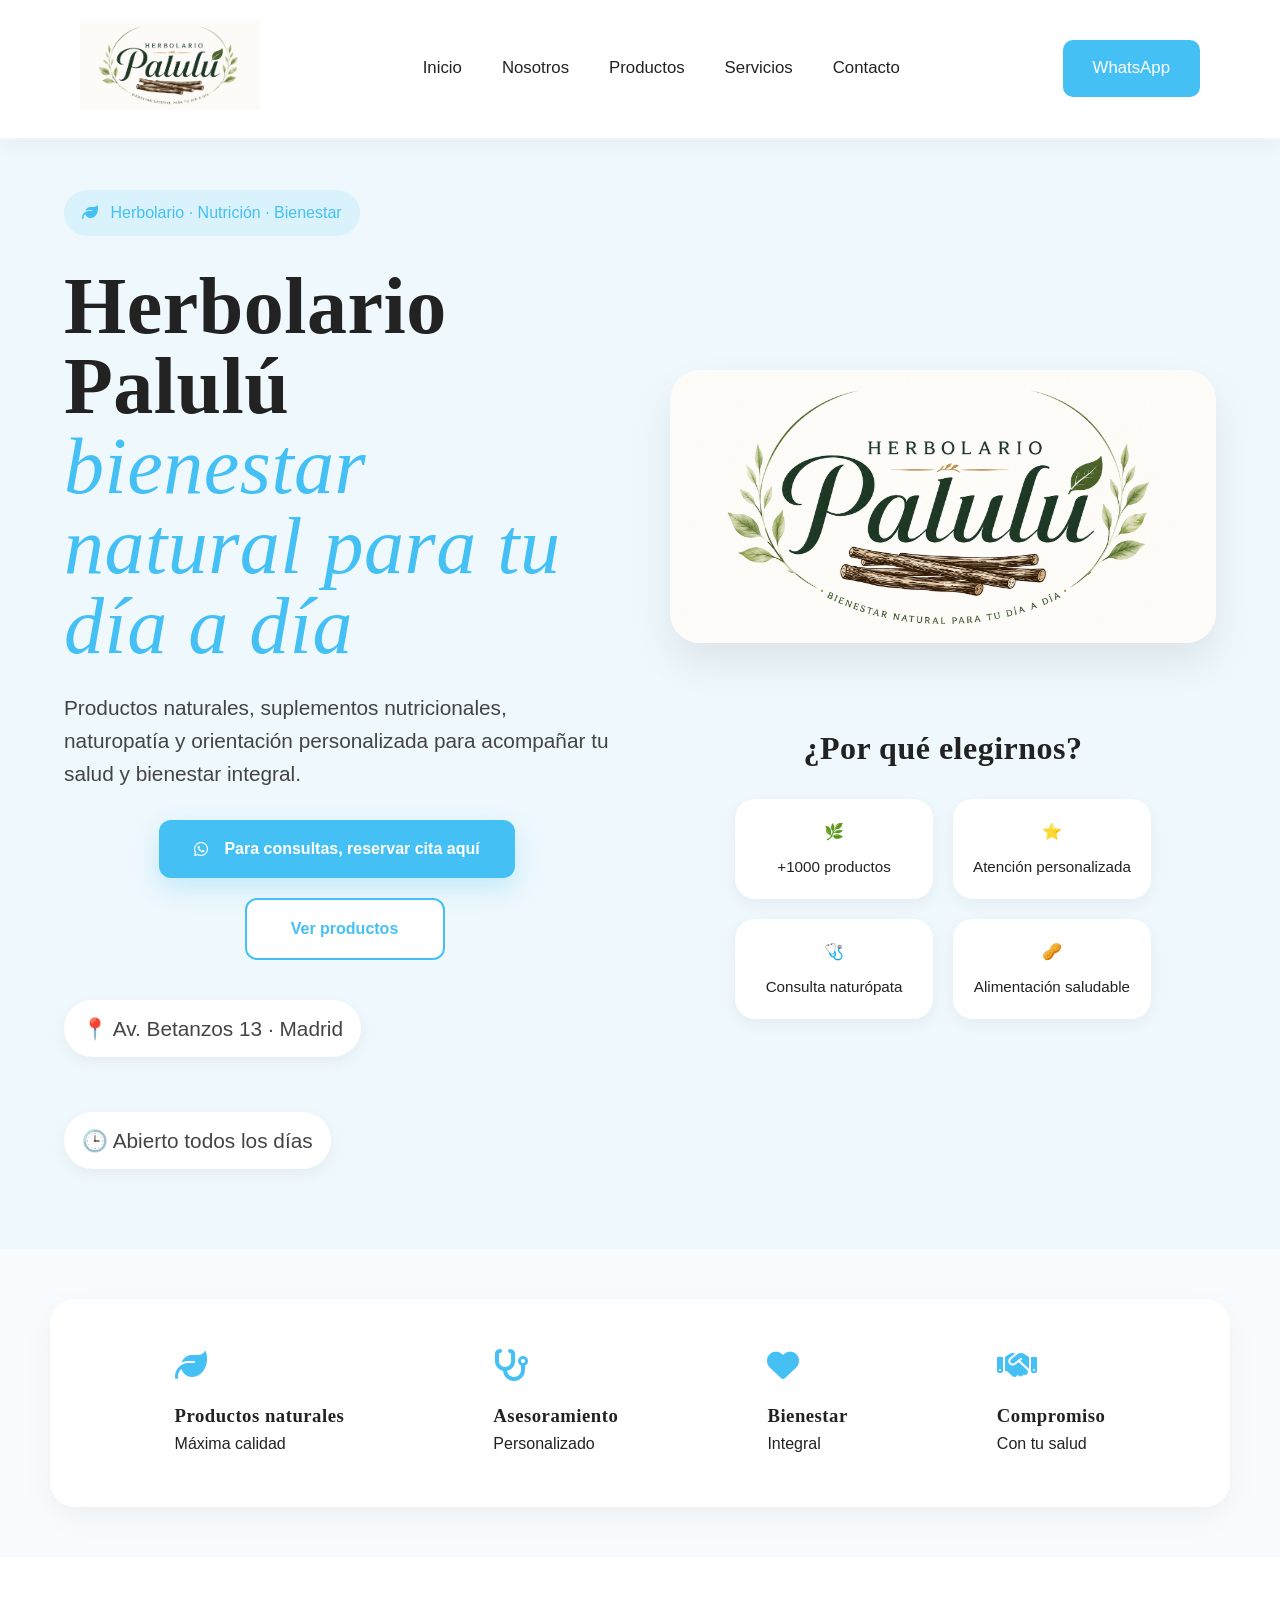
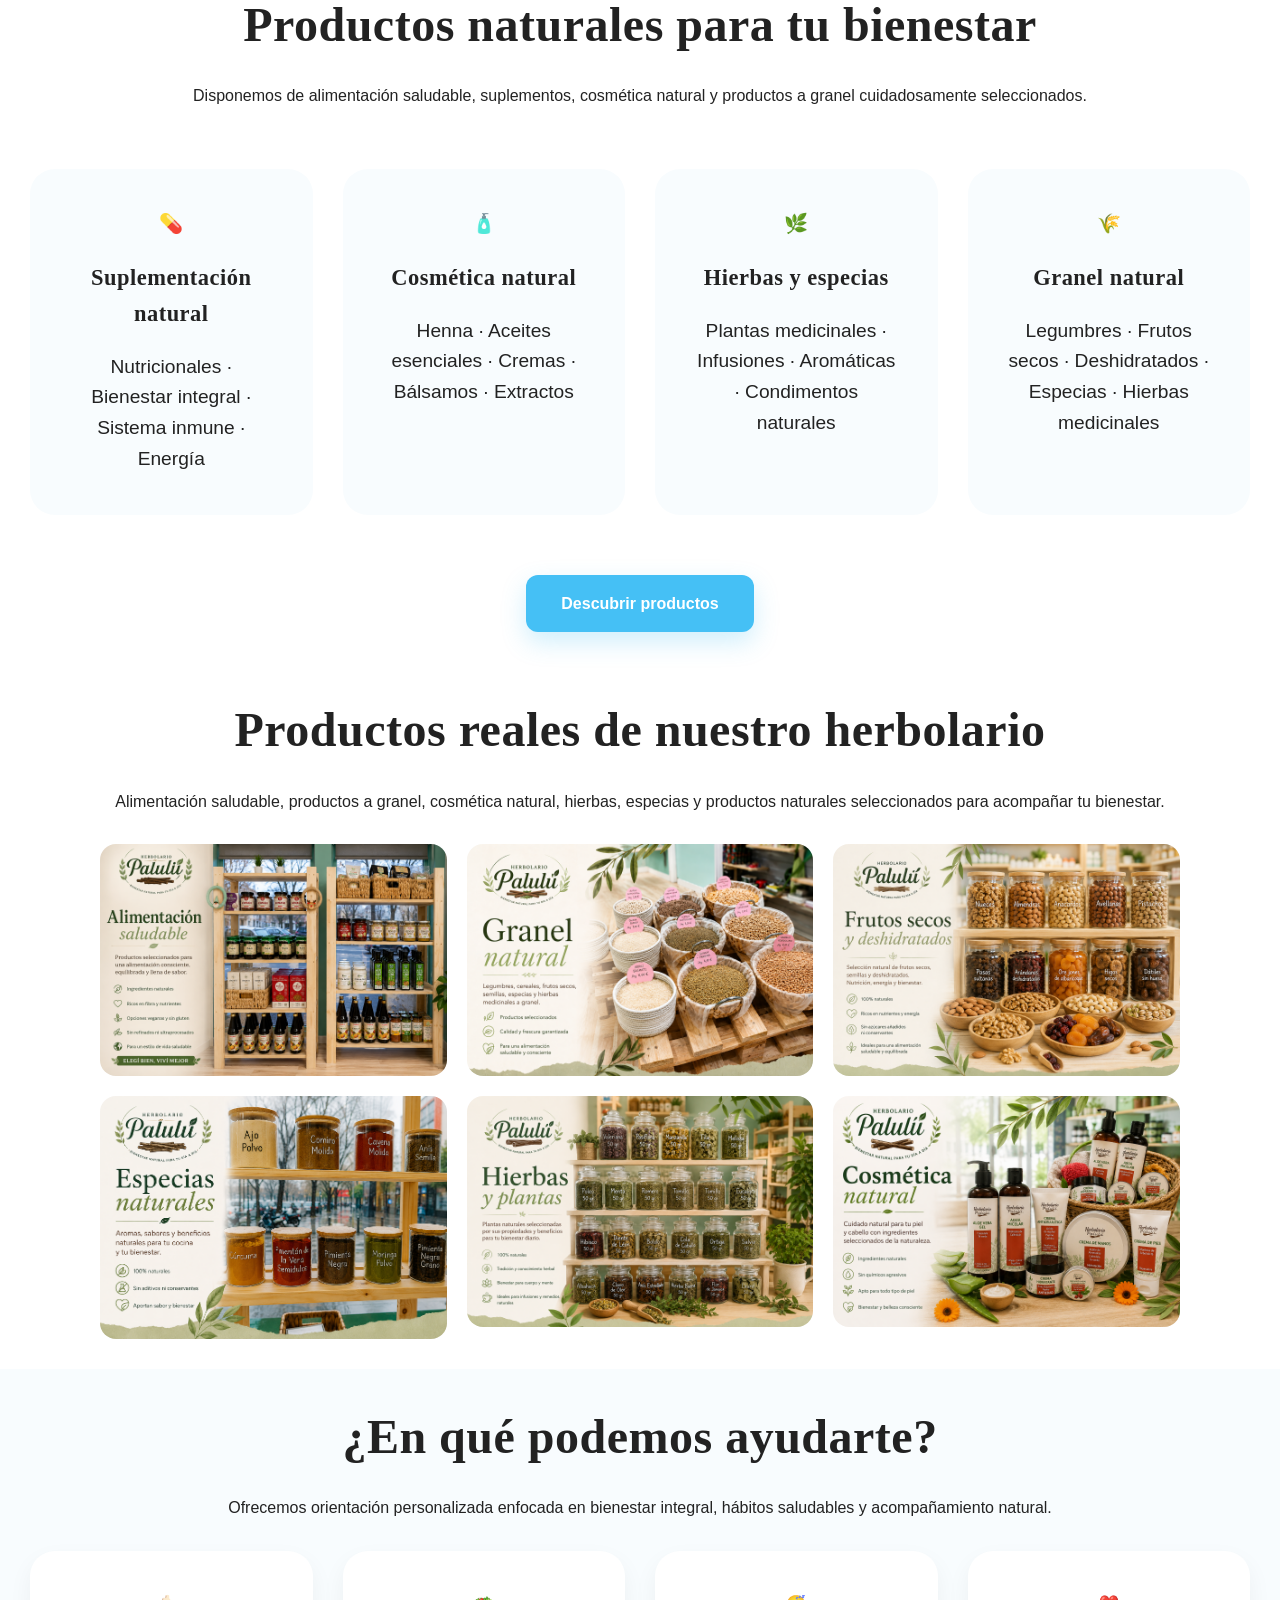
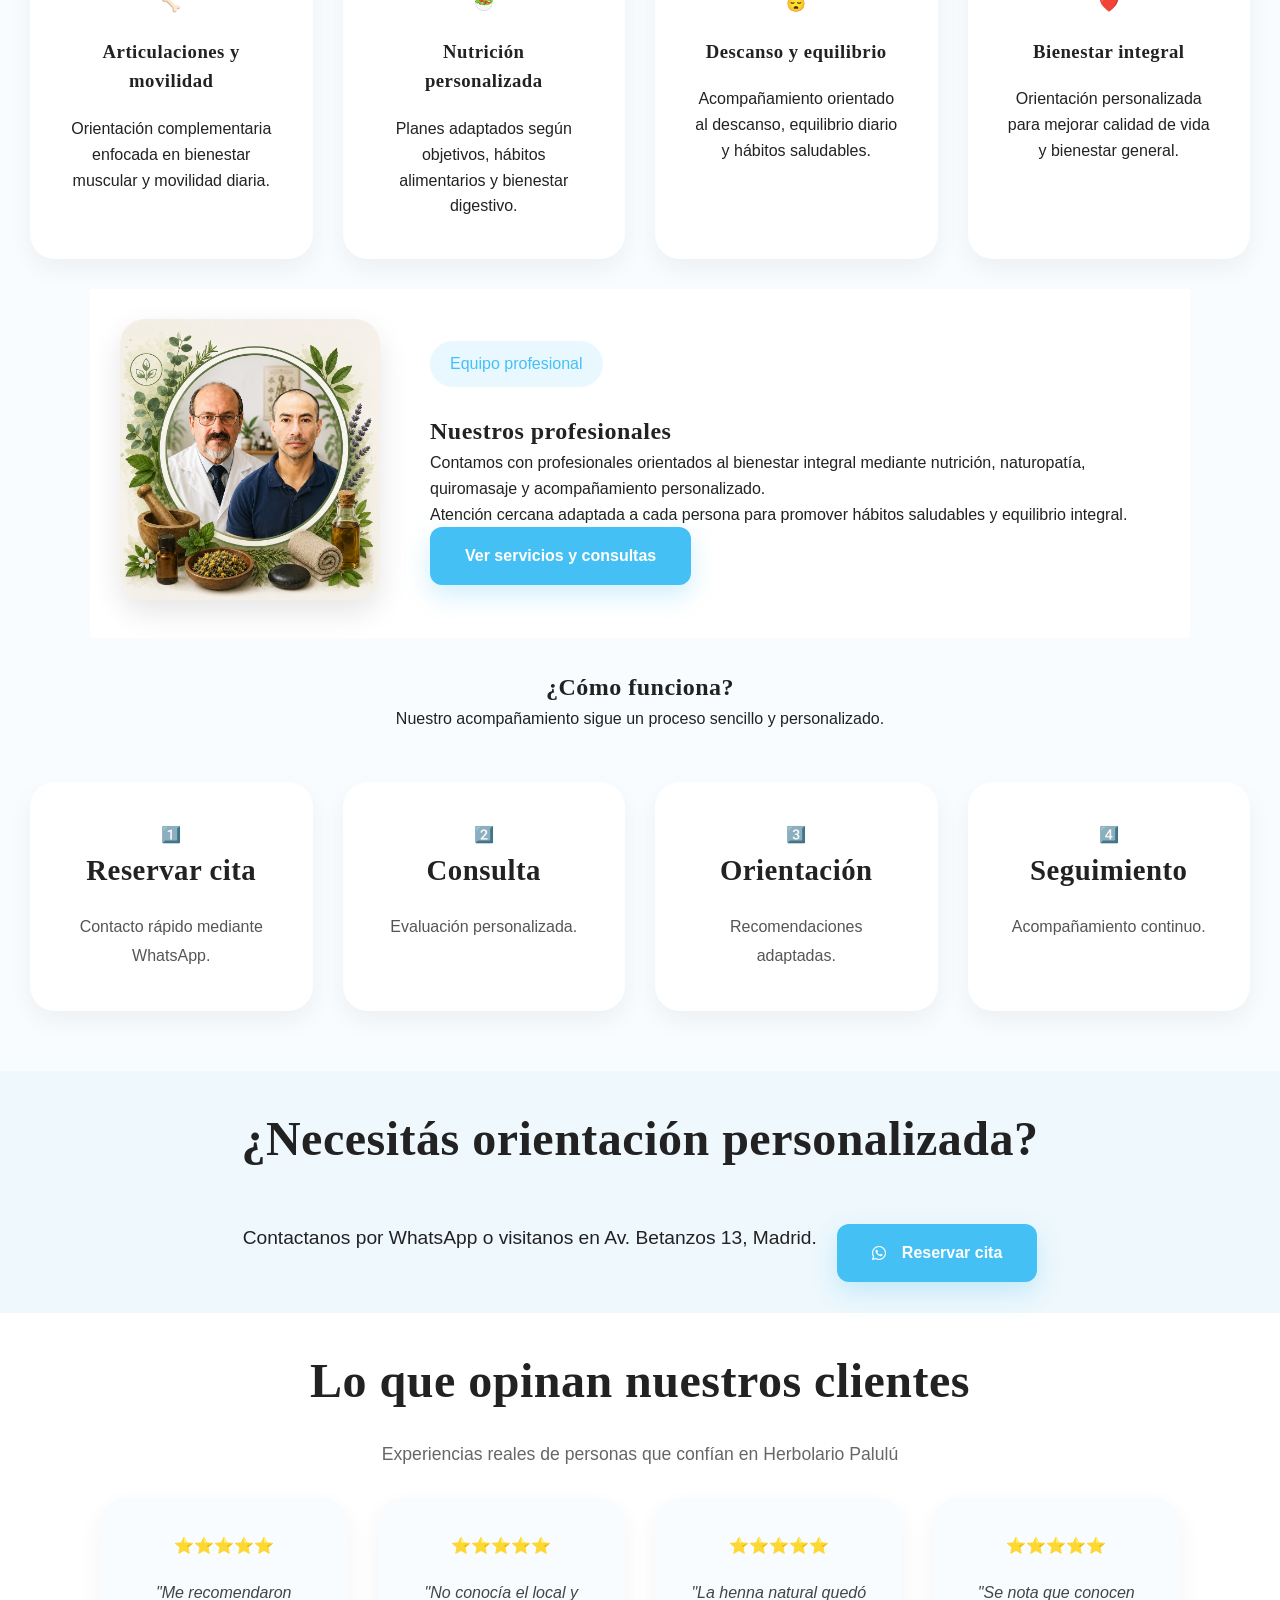
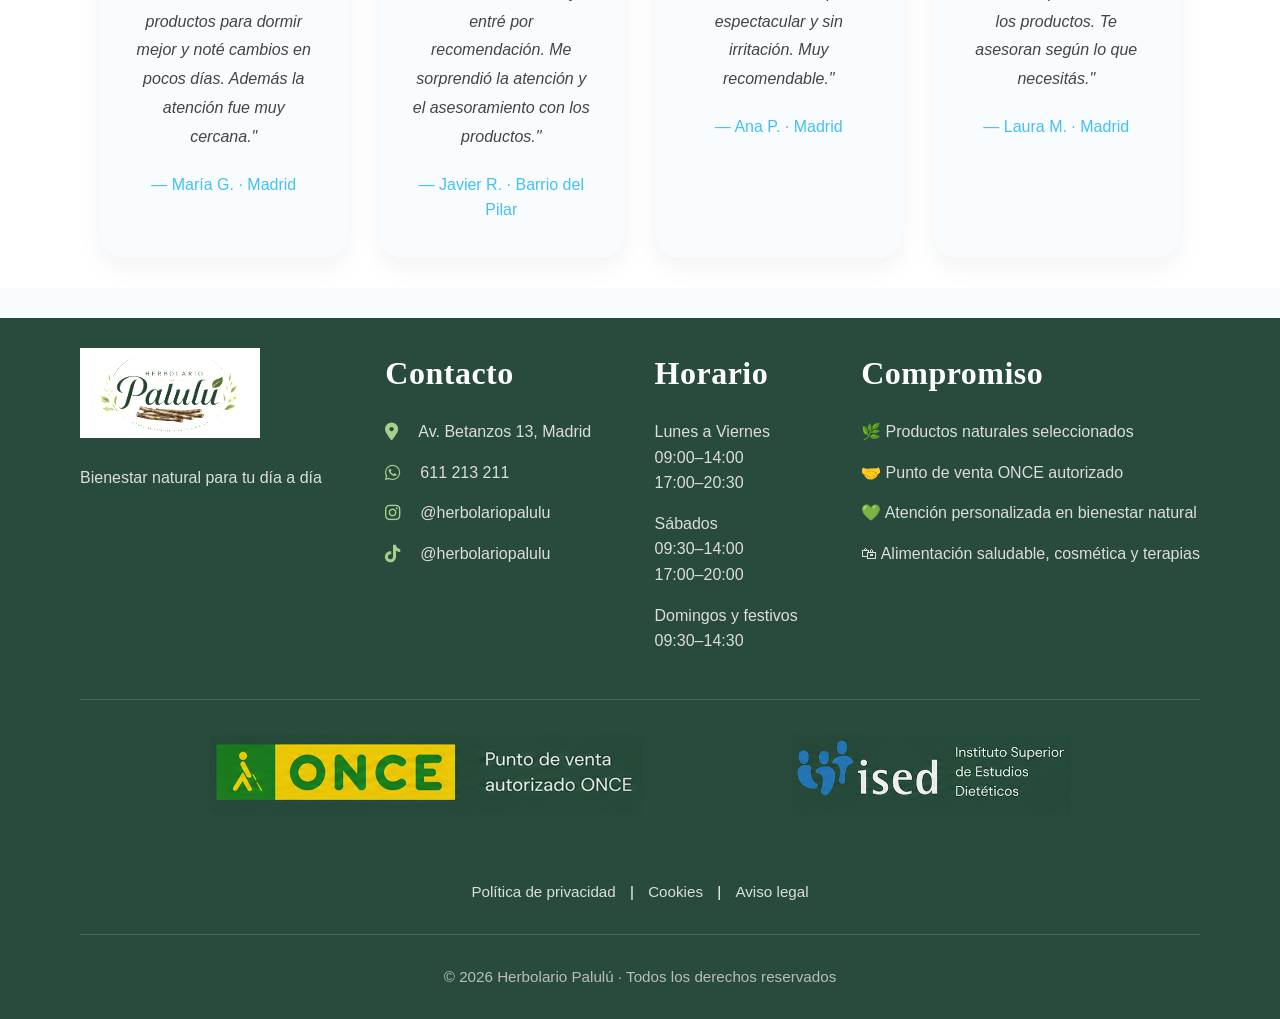
<file: index.html>
<!DOCTYPE html>

<html lang="es">

<head>

<meta charset="UTF-8">

<meta

http-equiv="Content-Security-Policy"

content="default-src 'self';
img-src 'self' data: https:;
style-src 'self' 'unsafe-inline' https://fonts.googleapis.com https://cdnjs.cloudflare.com;
font-src https://fonts.gstatic.com https://cdnjs.cloudflare.com;
script-src 'self';">

<meta
name="description"
content="Herbolario Palulú en Madrid. Bienestar natural, naturopatía, nutrición personalizada, productos naturales y asesoramiento profesional para tu salud integral.">

<link

rel="canonical"

href="https://herbolariopalulu.es/">

<meta
name="keywords"
content="Herbolario Madrid, naturopatía Madrid, nutrición Madrid, bienestar natural, productos naturales, herbolario Palulú">


<meta
name="author"
content="Herbolario Palulú">


<meta
name="robots"
content="index, follow">

<meta
name="viewport"
content="width=device-width, initial-scale=1.0">

<meta property="og:title"
content="Herbolario Palulú | Bienestar natural">


<meta property="og:description"
content="Naturopatía, nutrición personalizada y bienestar natural en Madrid.">


<meta property="og:image"
content="https://herbolariopalulu.es/img/logo/logo.png">


<meta property="og:url"
content="https://herbolariopalulu.es">


<meta property="og:type"
content="website">

<title>

Herbolario Palulú | Bienestar natural

</title>



<link
rel="stylesheet"

href="css/styles.css">

<link
rel="stylesheet"

href="https://cdnjs.cloudflare.com/ajax/libs/font-awesome/6.5.1/css/all.min.css">


<link
rel="icon"
href="img/logo/favicon.ico">

<script type="application/ld+json">

{

"@context":

"https://schema.org",

"@type":

"HealthAndBeautyBusiness",

"name":

"Herbolario Palulú",

"url":

"https://herbolariopalulu.es",

"telephone":

"+34919514135",

"address":

{

"@type":

"PostalAddress",

"streetAddress":

"Av. Betanzos 13",

"addressLocality":

"Madrid",

"addressCountry":

"ES"

},

"openingHours":

[

"Mo-Fr 09:00-14:00",

"Mo-Fr 17:00-20:30",

"Sa 09:30-14:00",

"Sa 17:00-20:00",

"Su 09:30-14:30"

]

}

</script>

</head>





<body>




<header>



<nav class="navbar">


<div class="logo">

<img
src="img/logo/logo.png"
alt="Herbolario Palulú">

</div>



<button class="menu-toggle">

☰

</button>



<ul class="nav-links">

<li><a href="index.html">Inicio</a></li>

<li><a href="pages/nosotros.html">Nosotros</a></li>

<li><a href="https://tienda.herbolariopalulu.es">Productos</a></li>

<li><a href="pages/servicios.html">Servicios</a></li>

<li><a href="pages/contacto.html">Contacto</a></li>

</ul>



<a
href="https://wa.me/34611213211"
target="_blank"
class="btn-whatsapp">

WhatsApp

</a>


</nav>



</header>


<!-- HERO -->

<section class="hero">


<div class="hero-left">


<div class="hero-tag">

<i class="fa-solid fa-leaf"></i>

Herbolario · Nutrición · Bienestar

</div>



<h1>

Herbolario Palulú

<span>

bienestar natural para tu día a día

</span>

</h1>



<p>

Productos naturales, suplementos nutricionales,
naturopatía y orientación personalizada para acompañar
tu salud y bienestar integral.

</p>



<div class="hero-buttons">


<a
href="https://wa.me/34611213211"
target="_blank"
rel="noopener noreferrer"
class="btn">

<i class="fa-brands fa-whatsapp"></i>

Para consultas, reservar cita aquí

</a>



<a
href="https://tienda.herbolariopalulu.es"
class="btn-secondary">

Ver productos

</a>


</div>



<div class="hero-info">

<p>
📍 Av. Betanzos 13 · Madrid
</p>


<p>
🕒 Abierto todos los días
</p>


</div>


</div>





<div class="hero-right">


<img
src="img/hero/hero-main.jpg"
alt="Herbolario Palulú Madrid">



<div class="hero-confianza">


<h3>

¿Por qué elegirnos?

</h3>



<div class="hero-confianza-grid">


<div>

🌿

<p>

+1000 productos

</p>

</div>



<div>

⭐

<p>

Atención personalizada

</p>

</div>



<div>

🩺

<p>

Consulta naturópata

</p>

</div>



<div>

🥜

<p>

Alimentación saludable

</p>

</div>



</div>


</div>


</div>


</section>

<!-- BENEFICIOS -->
<section class="beneficios">




<div>


<i class="fa-solid fa-leaf benefit-icon"></i>


<h3>

Productos naturales

</h3>



<p>

Máxima calidad

</p>



</div>






<div>



<i class="fa-solid fa-stethoscope benefit-icon"></i>



<h3>

Asesoramiento

</h3>



<p>

Personalizado

</p>




</div>







<div>



<i class="fa-solid fa-heart benefit-icon"></i>



<h3>

Bienestar

</h3>



<p>

Integral

</p>




</div>








<div>



<i class="fa-solid fa-handshake benefit-icon"></i>



<h3>

Compromiso

</h3>



<p>

Con tu salud

</p>




</div>




</section>

<!-- PRODUCTOS DESTACADOS -->

<section class="productos-home">

<h2>
Productos naturales para tu bienestar
</h2>

<p>
Disponemos de alimentación saludable, suplementos, cosmética natural y productos a granel cuidadosamente seleccionados.
</p>


<div class="productos-grid">

<div class="producto-home-card">

💊

<h3>
Suplementación natural
</h3>

<p>
Nutricionales · Bienestar integral · Sistema inmune · Energía
</p>

</div>

<div class="producto-home-card">

🧴

<h3>
Cosmética natural
</h3>

<p>
Henna · Aceites esenciales · Cremas · Bálsamos · Extractos
</p>

</div>

<div class="producto-home-card">

🌿

<h3>
Hierbas y especias
</h3>

<p>
Plantas medicinales · Infusiones · Aromáticas · Condimentos naturales
</p>

</div>

<div class="producto-home-card">

🌾

<h3>
Granel natural
</h3>

<p>
Legumbres · Frutos secos · Deshidratados · Especias · Hierbas medicinales
</p>

</div>


</div>



<a href="https://tienda.herbolariopalulu.es" class="btn">

Descubrir productos

</a>


</section>

<!-- GALERÍA PRODUCTOS -->

<section class="galeria-home">

<h2>
Productos reales de nuestro herbolario
</h2>

<p>
Alimentación saludable, productos a granel, cosmética natural, hierbas, especias y productos naturales seleccionados para acompañar tu bienestar.
</p>


<div class="galeria-grid">

<img
src="img/productos/alimentacion.png"
alt="Alimentación saludable">

<img
src="img/productos/graneles.png"
alt="Productos a granel">

<img
src="img/productos/frutos-secos.png"
alt="Frutos secos y deshidratados">

<img
src="img/productos/especias.png"
alt="Especias naturales">

<img
src="img/productos/hierbas.png"
alt="Hierbas y plantas naturales">

<img
src="img/productos/cosmeticos.png"
alt="Cosmética natural">

</div>

</section>

<!-- AYUDA -->

<section class="inicio-ayuda">

<h2>

¿En qué podemos ayudarte?

</h2>


<p>

Ofrecemos orientación personalizada enfocada en bienestar integral, hábitos saludables y acompañamiento natural.

</p>



<div class="ayuda-grid">


<div class="ayuda-card">

🦴

<h3>

Articulaciones y movilidad

</h3>


<p>

Orientación complementaria enfocada en bienestar muscular y movilidad diaria.

</p>

</div>




<div class="ayuda-card">

🥗

<h3>

Nutrición personalizada

</h3>


<p>

Planes adaptados según objetivos, hábitos alimentarios y bienestar digestivo.

</p>

</div>




<div class="ayuda-card">

😴

<h3>

Descanso y equilibrio

</h3>


<p>

Acompañamiento orientado al descanso, equilibrio diario y hábitos saludables.

</p>

</div>




<div class="ayuda-card">

❤️

<h3>

Bienestar integral

</h3>


<p>

Orientación personalizada para mejorar calidad de vida y bienestar general.

</p>

</div>


</div>

</section>

<!-- PROFESIONALES -->

<section class="doctor-home">


<div class="doctor-home-img">


<img

src="img/doctor/profesionales.jpg"

alt="Profesionales Herbolario Palulú">


</div>





<div class="doctor-home-info">


<div class="doctor-tag">

Equipo profesional

</div>



<h2>

Nuestros profesionales

</h2>



<p>

Contamos con profesionales orientados al bienestar integral mediante nutrición, naturopatía, quiromasaje y acompañamiento personalizado.

</p>



<p>

Atención cercana adaptada a cada persona para promover hábitos saludables y equilibrio integral.

</p>



<a

href="pages/servicios.html"

class="btn">

Ver servicios y consultas

</a>



</div>



</section>

<!-- PROCESO -->

<section class="proceso-home">


<h2>

¿Cómo funciona?

</h2>



<p>

Nuestro acompañamiento sigue un proceso sencillo y personalizado.

</p>



<div class="proceso-grid">


<div class="proceso-card">

1️⃣


<h3>

Reservar cita

</h3>


<p>

Contacto rápido mediante WhatsApp.

</p>


</div>




<div class="proceso-card">

2️⃣


<h3>

Consulta

</h3>


<p>

Evaluación personalizada.

</p>


</div>




<div class="proceso-card">

3️⃣


<h3>

Orientación

</h3>


<p>

Recomendaciones adaptadas.

</p>


</div>




<div class="proceso-card">

4️⃣


<h3>

Seguimiento

</h3>


<p>

Acompañamiento continuo.

</p>


</div>


</div>


</section>

<!-- CTA -->

<section class="cta-home">


<h2>

¿Necesitás orientación personalizada?

</h2>



<p>

Contactanos por WhatsApp o visitanos en Av. Betanzos 13, Madrid.


</p>




<a

href="https://wa.me/34611213211"

target="_blank"

rel="noopener noreferrer"

class="btn">


<i class="fa-brands fa-whatsapp"></i>

Reservar cita


</a>



</section>

<!-- OPINIONES -->

<section class="opiniones">

<h2>

Lo que opinan nuestros clientes

</h2>


<p class="opiniones-sub">

Experiencias reales de personas que confían en Herbolario Palulú

</p>



<div class="opiniones-grid">


<div class="opinion-card">

⭐⭐⭐⭐⭐

<p>

"Me recomendaron productos para dormir mejor y noté cambios en pocos días. Además la atención fue muy cercana."

</p>

<h4>

— María G. · Madrid

</h4>

</div>



<div class="opinion-card">

⭐⭐⭐⭐⭐

<p>

"No conocía el local y entré por recomendación. Me sorprendió la atención y el asesoramiento con los productos."

</p>

<h4>

— Javier R. · Barrio del Pilar

</h4>

</div>



<div class="opinion-card">

⭐⭐⭐⭐⭐

<p>

"La henna natural quedó espectacular y sin irritación. Muy recomendable."

</p>

<h4>

— Ana P. · Madrid

</h4>

</div>



<div class="opinion-card">

⭐⭐⭐⭐⭐

<p>

"Se nota que conocen los productos. Te asesoran según lo que necesitás."

</p>

<h4>

— Laura M. · Madrid

</h4>

</div>


</div>

</section>

<footer>


<div class="footer-container">



<!-- LOGO -->

<div class="footer-brand">

<img
src="img/logo/logo.png"
alt="Herbolario Palulú">


<p>

Bienestar natural para tu día a día

</p>

</div>




<!-- CONTACTO -->

<div class="footer-info">


<h3>

Contacto

</h3>


<p>

<i class="fa-solid fa-location-dot"></i>

Av. Betanzos 13, Madrid

</p>


<p>

<i class="fa-brands fa-whatsapp"></i>

<a
href="https://wa.me/34611213211"
target="_blank"
rel="noopener noreferrer">

611 213 211

</a>

</p>


<p>

<i class="fa-brands fa-instagram"></i>

<a
href="https://www.instagram.com/herbolario_palulu/"
target="_blank"
rel="noopener noreferrer">

@herbolariopalulu

</a>

</p>

<p>

<i class="fa-brands fa-tiktok"></i>

<a
href="https://www.tiktok.com/@herbolariopalulu?_r=1&_t=ZN-96WQTfAhrBm"

target="_blank"

rel="noopener noreferrer">

@herbolariopalulu

</a>

</p>


</div>




<!-- HORARIOS -->

<div class="footer-info">


<h3>

Horario

</h3>


<p>
Lunes a Viernes
<br>
09:00–14:00
<br>
17:00–20:30
</p>


<p>
Sábados
<br>
09:30–14:00
<br>
17:00–20:00
</p>


<p>
Domingos y festivos
<br>
09:30–14:30
</p>


</div>




<!-- COMPROMISO -->

<div class="footer-info">


<h3>

Compromiso

</h3>


<p>
🌿 Productos naturales seleccionados
</p>


<p>
🤝 Punto de venta ONCE autorizado
</p>


<p>
💚 Atención personalizada en bienestar natural
</p>


<p>
🛍 Alimentación saludable, cosmética y terapias
</p>


</div>



</div>



<!-- CERTIFICACIONES -->

<div class="footer-certificaciones">

<img
src="img/certificaciones/once.jpg"
alt="Instituto Superior de Estudios Dietéticos">

<img
src="img/certificaciones/ised.jpg"
alt="Punto de venta autorizado ONCE">
</div>

<div class="footer-legal">

<a href="pages/privacidad.html">
Política de privacidad
</a>

|

<a href="pages/cookies.html">
Cookies
</a>

|

<a href="pages/aviso-legal.html">
Aviso legal
</a>

</div>

<div class="footer-bottom">


<p>

© 2026 Herbolario Palulú · Todos los derechos reservados

</p>


</div>


</footer>

<script src="js/menu.js"></script>
</body>
</html>
</file>
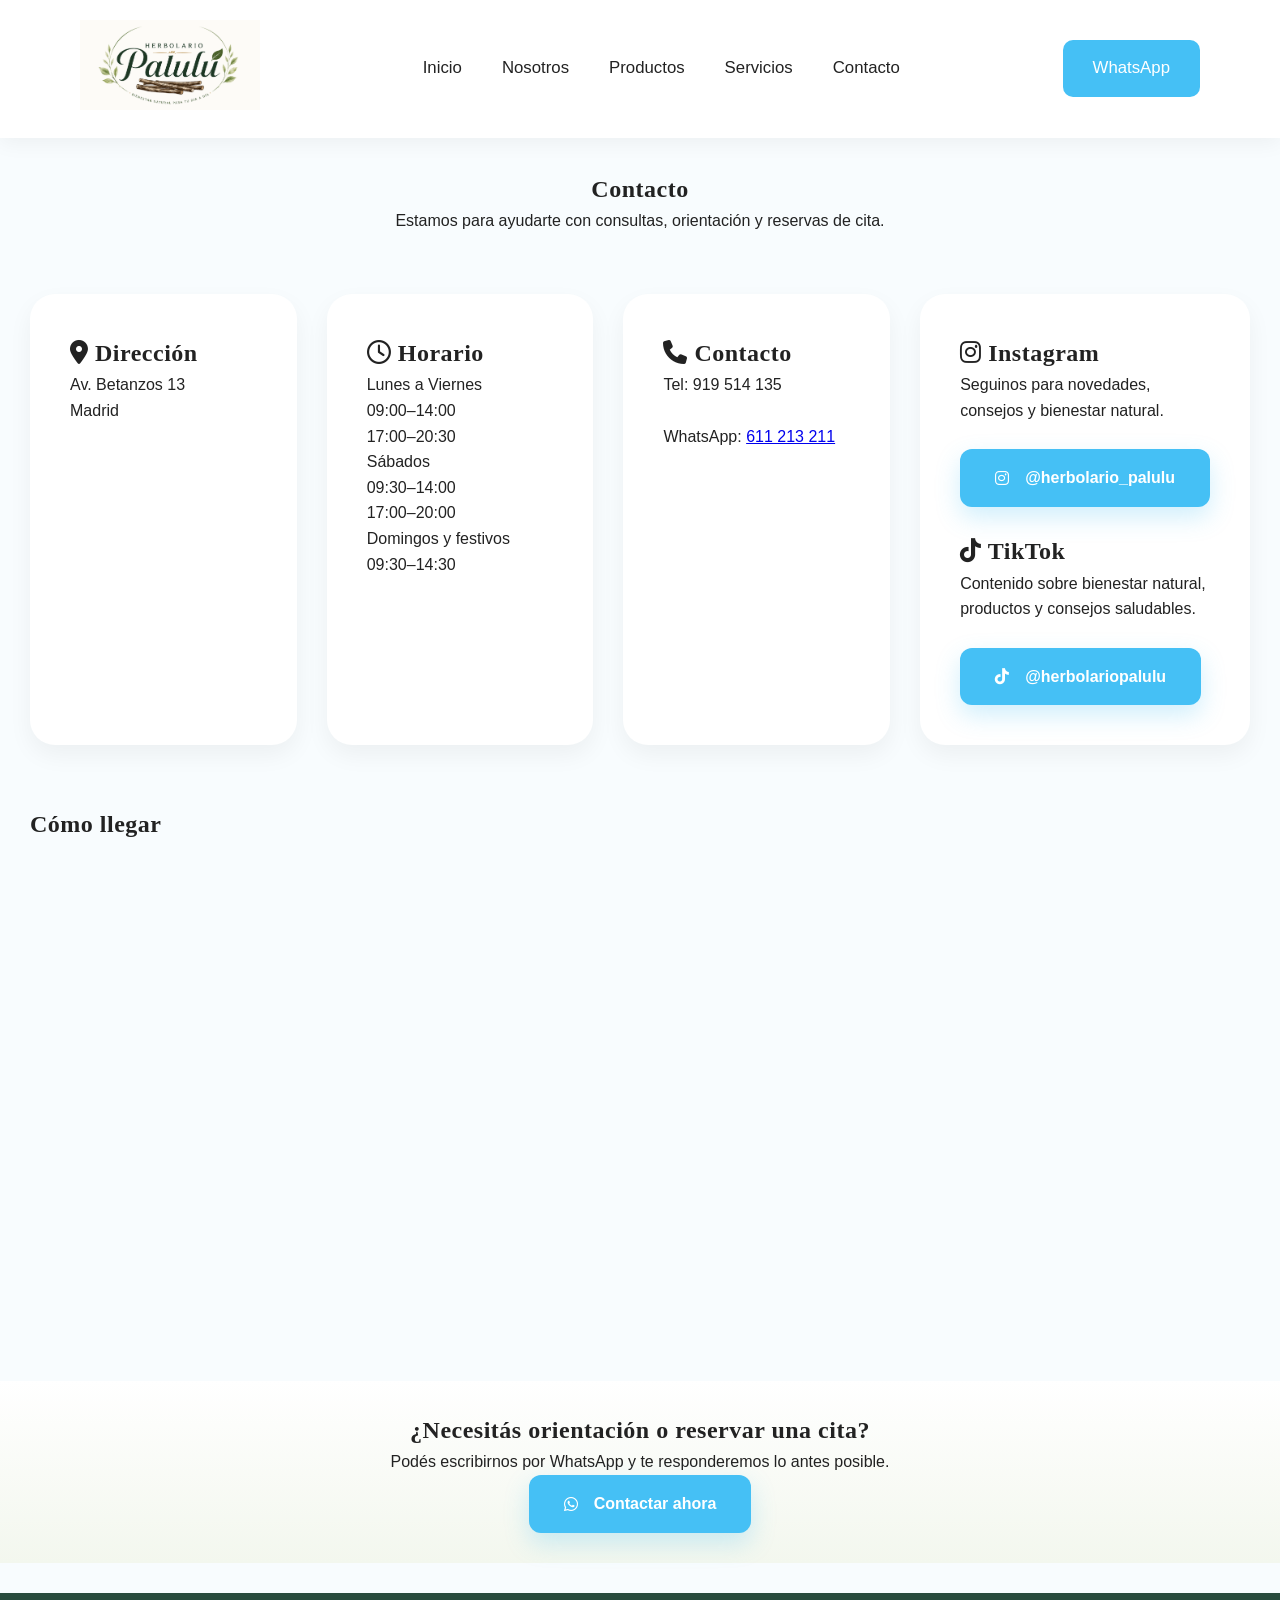
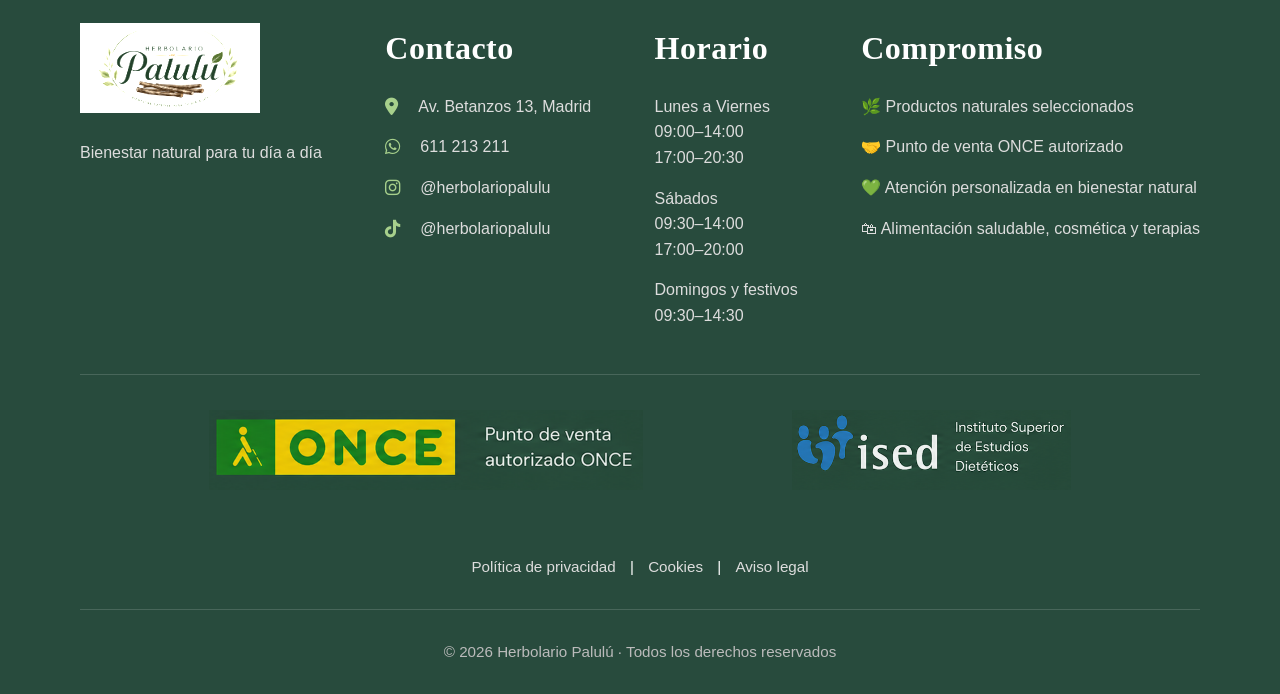
<file: pages/contacto.html>
<!DOCTYPE html>

<html lang="es">

<head>

<meta charset="UTF-8">

<meta

http-equiv="Content-Security-Policy"

content="

default-src 'self';

img-src 'self' data: https:;

style-src 'self' 'unsafe-inline'
https://fonts.googleapis.com
https://cdnjs.cloudflare.com;

font-src
https://fonts.gstatic.com
https://cdnjs.cloudflare.com;

script-src
'self'
https://maps.googleapis.com
https://www.google.com;

frame-src
https://www.google.com
https://maps.google.com;

">

<meta
name="viewport"
content="width=device-width, initial-scale=1.0">

<meta
name="description"
content="Contacto Herbolario Palulú Madrid. Horarios, WhatsApp, Instagram, ubicación y reservas de cita.">

<link

rel="canonical"

href="https://herbolariopalulu.es/pages/contacto.html">

<title>

Contacto | Herbolario Palulú

</title>




<link
rel="stylesheet"
href="../css/styles.css">


<link
rel="stylesheet"
href="https://cdnjs.cloudflare.com/ajax/libs/font-awesome/6.5.1/css/all.min.css">


<link
rel="icon"
type="image/png"
href="../img/logo/favicon.png">


</head>






<body>




<header>

<nav class="navbar">

<div class="logo">

<img
src="../img/logo/logo.png"
alt="Herbolario Palulú">

</div>


<button class="menu-toggle">

☰

</button>


<ul class="nav-links">

<li><a href="../index.html">Inicio</a></li>

<li><a href="nosotros.html">Nosotros</a></li>

<li><a href="productos.html">Productos</a></li>

<li><a href="servicios.html">Servicios</a></li>

<li><a href="contacto.html">Contacto</a></li>

</ul>


<a
href="https://wa.me/34611213211"
target="_blank"
class="btn-whatsapp">

WhatsApp

</a>

</nav>

</header>







<section class="contacto-hero">


<h1>

Contacto

</h1>



<p>

Estamos para ayudarte con consultas, orientación y reservas de cita.

</p>



</section>










<section class="contacto-grid">





<div class="contact-card">


<h2>

<i class="fa-solid fa-location-dot"></i>

Dirección

</h2>



<p>

Av. Betanzos 13

<br>

Madrid

</p>



</div>








<div class="contact-card">


<h2>

<i class="fa-regular fa-clock"></i>

Horario

</h2>



<p>

Lunes a Viernes

<br>

09:00–14:00

<br>

17:00–20:30

</p>



<p>

Sábados

<br>

09:30–14:00

<br>

17:00–20:00

</p>



<p>

Domingos y festivos

<br>

09:30–14:30

</p>



</div>









<div class="contact-card">


<h2>

<i class="fa-solid fa-phone"></i>

Contacto

</h2>



<p>

Tel:

919 514 135

<br><br>


WhatsApp:

<a

href="https://wa.me/34611213211"

target="_blank"

rel="noopener noreferrer">


611 213 211


</a>



</p>



</div>


<div class="contact-card">

<h2>

<i class="fa-brands fa-instagram"></i>

Instagram

</h2>


<p>

Seguinos para novedades, consejos y bienestar natural.

</p>


<br>


<a
href="https://www.instagram.com/herbolario_palulu/"
target="_blank"
rel="noopener noreferrer"
class="btn">

<i class="fa-brands fa-instagram"></i>

@herbolario_palulu

</a>


<br><br>



<h2>

<i class="fa-brands fa-tiktok"></i>

TikTok

</h2>


<p>

Contenido sobre bienestar natural, productos y consejos saludables.

</p>


<br>


<a
href="https://www.tiktok.com/@herbolariopalulu?_r=1&_t=ZN-96WQTfAhrBm"
target="_blank"
rel="noopener noreferrer"
class="btn">

<i class="fa-brands fa-tiktok"></i>

@herbolariopalulu

</a>


</div>



</div>

</section>

<section class="mapa">


<h2>

Cómo llegar

</h2>




<iframe

src="https://www.google.com/maps?q=Av.+Betanzos+13+Madrid&output=embed"

loading="lazy"

allowfullscreen>

</iframe>

</section>


<section class="contacto-final">


<h2>

¿Necesitás orientación o reservar una cita?

</h2>



<p>

Podés escribirnos por WhatsApp y te responderemos lo antes posible.

</p>


<a

href="https://wa.me/34611213211"

target="_blank"

rel="noopener noreferrer"

class="btn">


<i class="fa-brands fa-whatsapp"></i>

Contactar ahora

</a>

</section>


<footer>


<div class="footer-container">



<!-- LOGO -->

<div class="footer-brand">

<img
src="../img/logo/logo.png"
alt="Herbolario Palulú">


<p>

Bienestar natural para tu día a día

</p>

</div>




<!-- CONTACTO -->

<div class="footer-info">


<h3>

Contacto

</h3>


<p>

<i class="fa-solid fa-location-dot"></i>

Av. Betanzos 13, Madrid

</p>


<p>

<i class="fa-brands fa-whatsapp"></i>

<a
href="https://wa.me/34611213211"
target="_blank"
rel="noopener noreferrer">

611 213 211

</a>

</p>


<p>

<i class="fa-brands fa-instagram"></i>

<a
href="https://www.instagram.com/herbolario_palulu/"
target="_blank"
rel="noopener noreferrer">

@herbolariopalulu

</a>

</p>

<p>

<i class="fa-brands fa-tiktok"></i>

<a
href="https://www.tiktok.com/@herbolariopalulu?_r=1&_t=ZN-96WQTfAhrBm"

target="_blank"

rel="noopener noreferrer">

@herbolariopalulu

</a>

</p>


</div>




<!-- HORARIOS -->

<div class="footer-info">


<h3>

Horario

</h3>


<p>
Lunes a Viernes
<br>
09:00–14:00
<br>
17:00–20:30
</p>


<p>
Sábados
<br>
09:30–14:00
<br>
17:00–20:00
</p>


<p>
Domingos y festivos
<br>
09:30–14:30
</p>


</div>




<!-- COMPROMISO -->

<div class="footer-info">


<h3>

Compromiso

</h3>


<p>
🌿 Productos naturales seleccionados
</p>


<p>
🤝 Punto de venta ONCE autorizado
</p>


<p>
💚 Atención personalizada en bienestar natural
</p>


<p>
🛍 Alimentación saludable, cosmética y terapias
</p>


</div>



</div>



<!-- CERTIFICACIONES -->

<div class="footer-certificaciones">

<img
src="../img/certificaciones/once.jpg"
alt="Instituto Superior de Estudios Dietéticos">

<img
src="../img/certificaciones/ised.jpg"
alt="Punto de venta autorizado ONCE">
</div>

<div class="footer-legal">

<a href="../pages/privacidad.html">
Política de privacidad
</a>

|

<a href="../pages/cookies.html">
Cookies
</a>

|

<a href="../pages/aviso-legal.html">
Aviso legal
</a>

</div>

<div class="footer-bottom">


<p>

© 2026 Herbolario Palulú · Todos los derechos reservados

</p>


</div>


</footer>



<script src="../js/menu.js"></script>
</body>

</html>
</file>
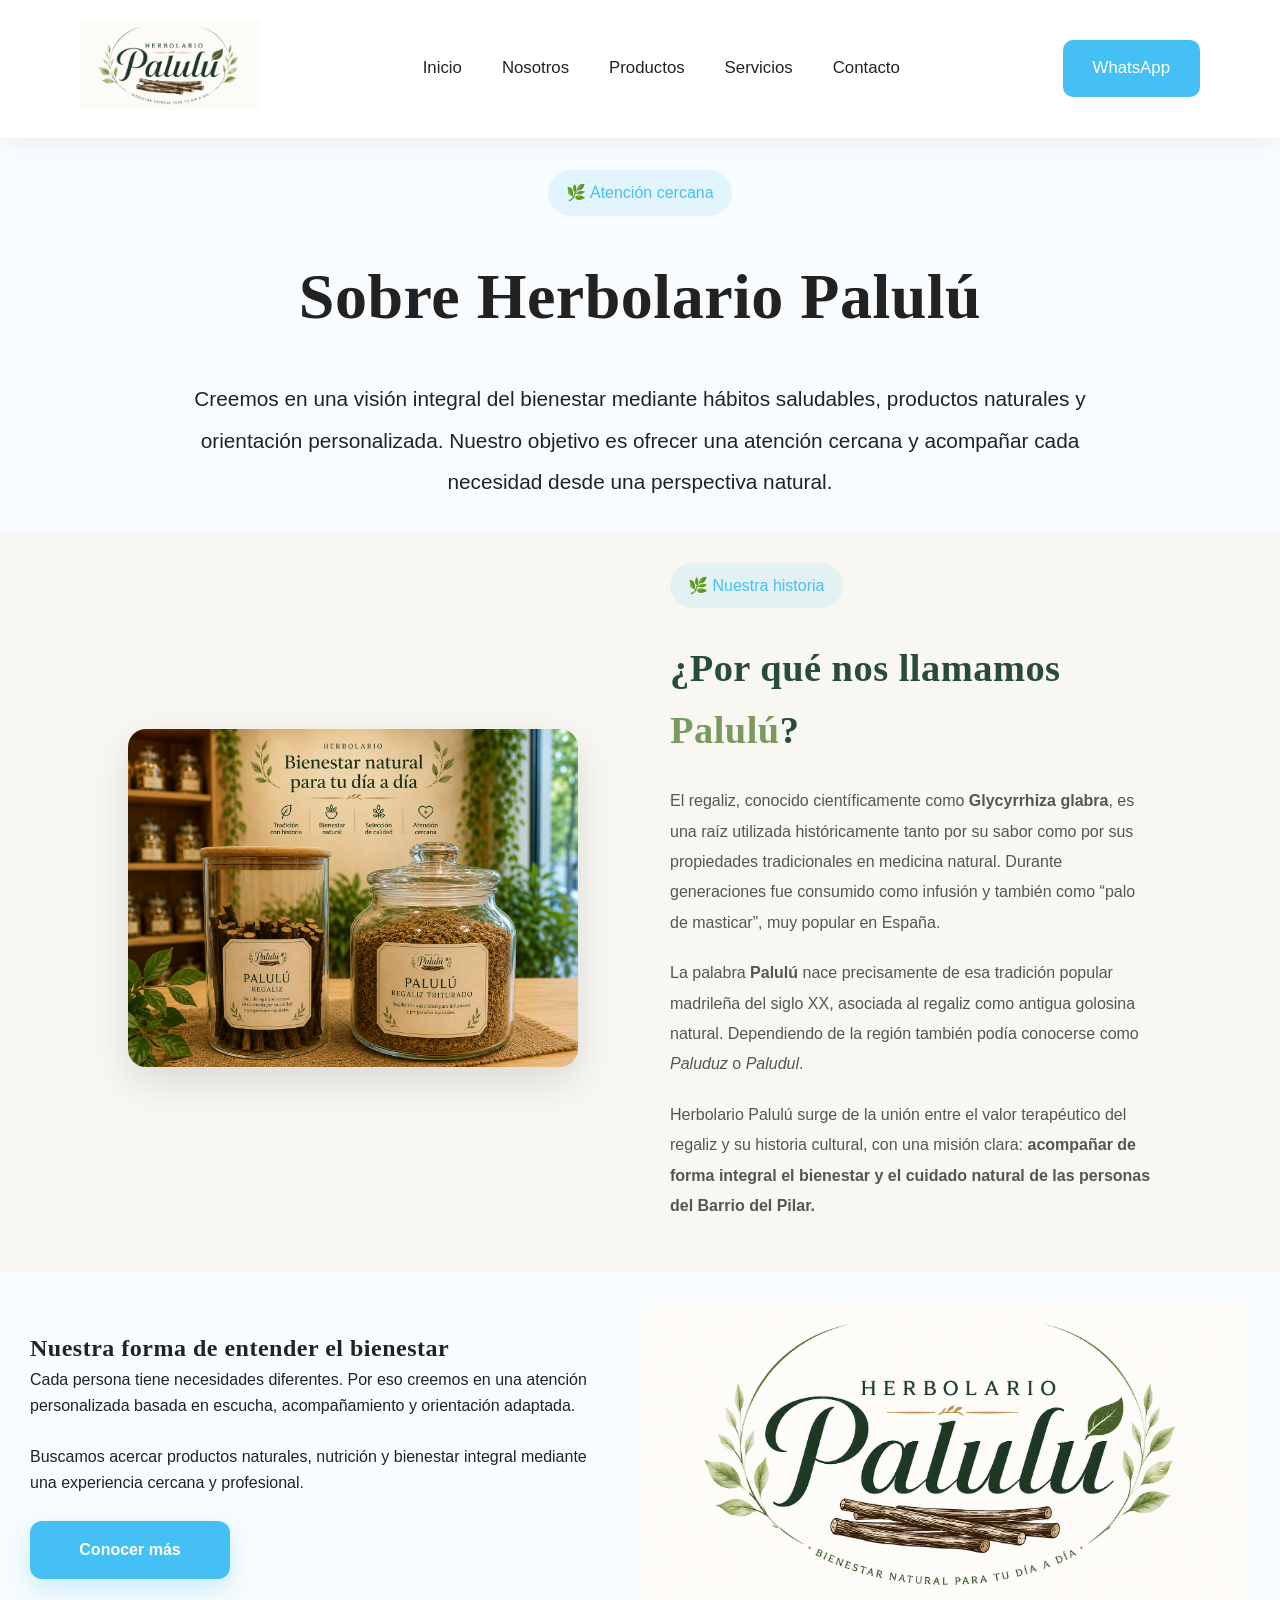
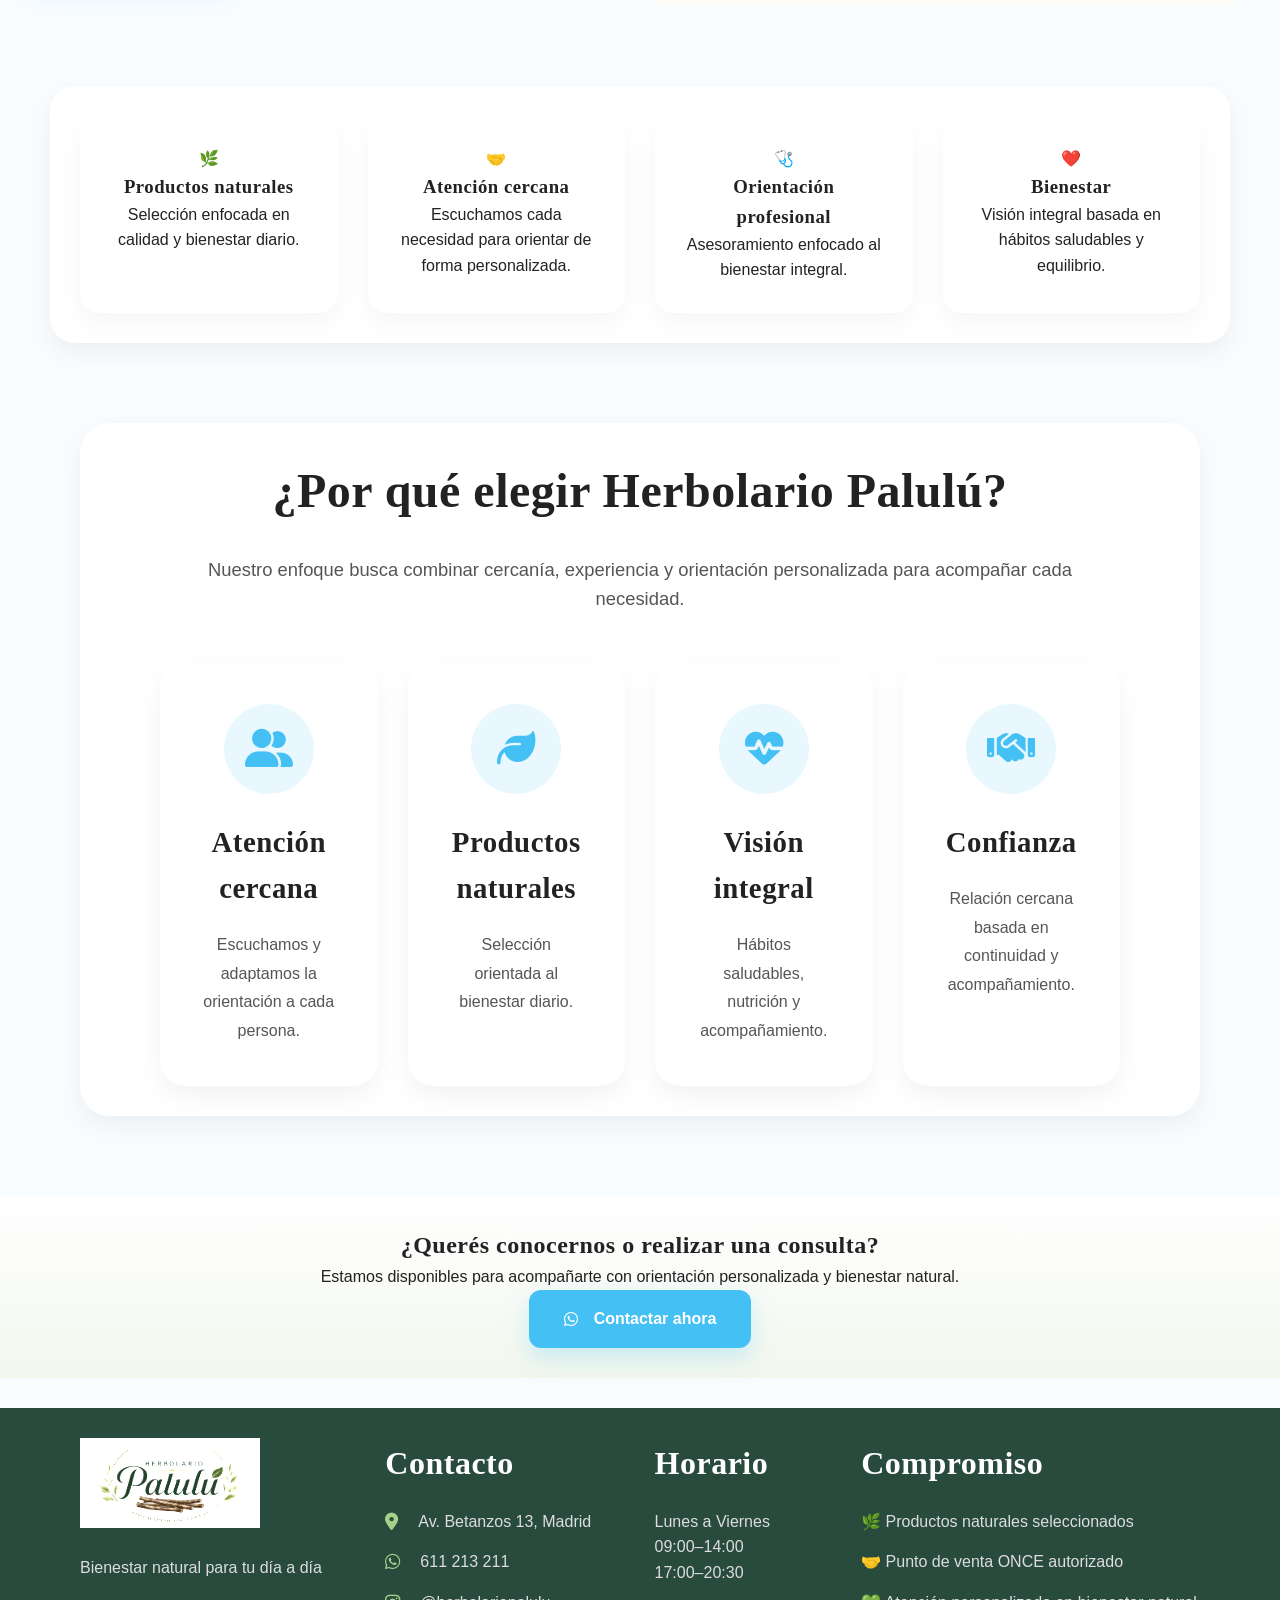
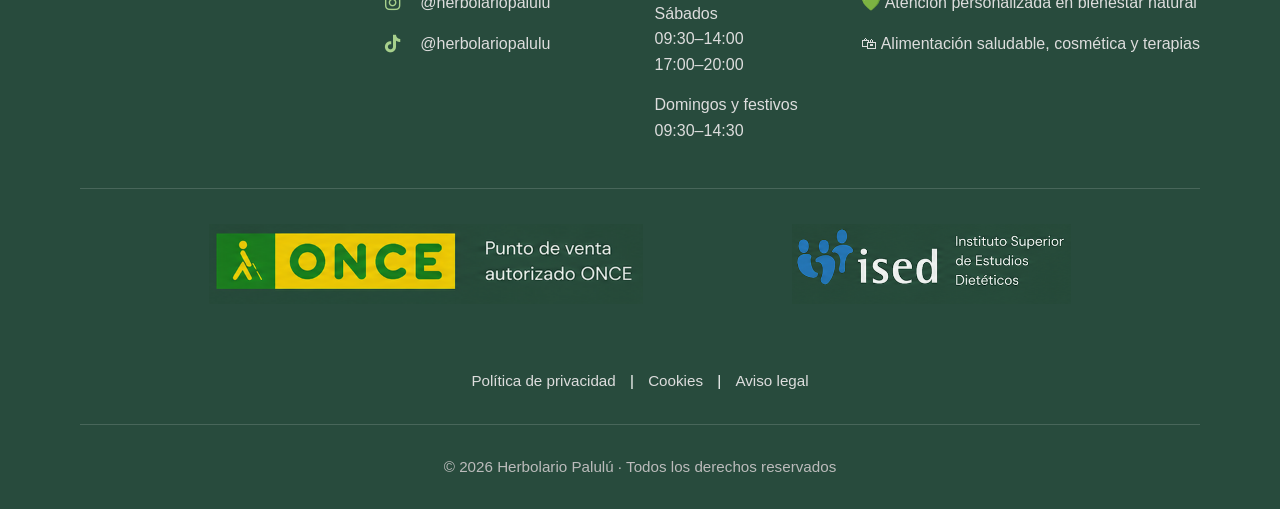
<file: pages/nosotros.html>
<!DOCTYPE html>

<html lang="es">

<head>

<meta charset="UTF-8">

<meta

http-equiv="Content-Security-Policy"

content="default-src 'self';
img-src 'self' data: https:;
style-src 'self' 'unsafe-inline' https://fonts.googleapis.com https://cdnjs.cloudflare.com;
font-src https://fonts.gstatic.com https://cdnjs.cloudflare.com;
script-src 'self';">

<meta
name="description"
content="Conocé Herbolario Palulú en Madrid. Atención cercana, bienestar natural, nutrición, productos naturales y acompañamiento personalizado.">


<meta
name="viewport"
content="width=device-width, initial-scale=1.0">



<meta property="og:title"
content="Herbolario Palulú | Nosotros">


<meta property="og:description"
content="Nuestra filosofía: bienestar natural, cercanía y atención personalizada.">



<title>

Nosotros | Herbolario Palulú

</title>



<link
rel="stylesheet"
href="../css/styles.css">


<link
rel="icon"
type="image/png"
href="../img/logo/favicon.png">


<link
rel="stylesheet"
href="https://cdnjs.cloudflare.com/ajax/libs/font-awesome/6.5.1/css/all.min.css">

</head>





<body>




<header>

<nav class="navbar">

<div class="logo">

<img
src="../img/logo/logo.png"
alt="Herbolario Palulú">

</div>


<button class="menu-toggle">

☰

</button>


<ul class="nav-links">

<li><a href="../index.html">Inicio</a></li>

<li><a href="nosotros.html">Nosotros</a></li>

<li><a href="productos.html">Productos</a></li>

<li><a href="servicios.html">Servicios</a></li>

<li><a href="contacto.html">Contacto</a></li>

</ul>


<a
href="https://wa.me/34611213211"
target="_blank"
class="btn-whatsapp">

WhatsApp

</a>

</nav>


</header>






<section class="nosotros-hero">


<div class="hero-tag">

🌿 Atención cercana

</div>



<h1>

Sobre

<span>

Herbolario Palulú

</span>

</h1>




<p>

Creemos en una visión integral del bienestar mediante hábitos saludables, productos naturales y orientación personalizada.

Nuestro objetivo es ofrecer una atención cercana y acompañar cada necesidad desde una perspectiva natural.

</p>



</section>

<section class="historia-palulu">


<div class="historia-img">

<img
src="../img/nosotros/regaliz.jpg"
alt="Raíz de regaliz - origen del nombre Palulú">

</div>



<div class="historia-texto">


<div class="hero-tag">

🌿 Nuestra historia

</div>


<h2>

¿Por qué nos llamamos

<span>Palulú</span>?

</h2>



<p>

El regaliz, conocido científicamente como
<strong>Glycyrrhiza glabra</strong>,
es una raíz utilizada históricamente tanto por su sabor como por sus propiedades tradicionales en medicina natural.

Durante generaciones fue consumido como infusión y también como “palo de masticar”, muy popular en España.


</p>



<p>

La palabra <strong>Palulú</strong> nace precisamente de esa tradición popular madrileña del siglo XX, asociada al regaliz como antigua golosina natural. Dependiendo de la región también podía conocerse como
<em>Paluduz</em> o <em>Paludul</em>.


</p>



<p>

Herbolario Palulú surge de la unión entre el valor terapéutico del regaliz y su historia cultural, con una misión clara:

<strong>acompañar de forma integral el bienestar y el cuidado natural de las personas del Barrio del Pilar.</strong>


</p>



</div>


</section>







<section class="mision">


<div>


<h2>

Nuestra forma de entender el bienestar

</h2>




<p>

Cada persona tiene necesidades diferentes. Por eso creemos en una atención personalizada basada en escucha, acompañamiento y orientación adaptada.

</p>



<br>



<p>

Buscamos acercar productos naturales, nutrición y bienestar integral mediante una experiencia cercana y profesional.

</p>




<br>




<a
href="contacto.html"

class="btn">


Conocer más


</a>



</div>




<img

src="../img/hero/hero-main.jpg"

alt="Bienestar natural">



</section>










<section class="valores">


<div class="valor">


🌿


<h3>

Productos naturales

</h3>



<p>

Selección enfocada en calidad y bienestar diario.

</p>


</div>








<div class="valor">


🤝


<h3>

Atención cercana

</h3>



<p>

Escuchamos cada necesidad para orientar de forma personalizada.

</p>



</div>









<div class="valor">


🩺


<h3>

Orientación profesional

</h3>



<p>

Asesoramiento enfocado al bienestar integral.

</p>



</div>








<div class="valor">


❤️


<h3>

Bienestar

</h3>



<p>

Visión integral basada en hábitos saludables y equilibrio.

</p>



</div>



</section>









<section class="proceso">


<h2>

¿Por qué elegir Herbolario Palulú?

</h2>



<p class="proceso-texto">

Nuestro enfoque busca combinar cercanía, experiencia y orientación personalizada para acompañar cada necesidad.

</p>





<div class="proceso-grid">



<div class="proceso-card">


<div class="proceso-icon">

<i class="fa-solid fa-user-group"></i>

</div>



<h3>

Atención cercana

</h3>



<p>

Escuchamos y adaptamos la orientación a cada persona.

</p>



</div>








<div class="proceso-card">


<div class="proceso-icon">

<i class="fa-solid fa-leaf"></i>

</div>



<h3>

Productos naturales

</h3>



<p>

Selección orientada al bienestar diario.

</p>



</div>









<div class="proceso-card">


<div class="proceso-icon">

<i class="fa-solid fa-heart-pulse"></i>

</div>



<h3>

Visión integral

</h3>



<p>

Hábitos saludables, nutrición y acompañamiento.

</p>



</div>









<div class="proceso-card">


<div class="proceso-icon">

<i class="fa-solid fa-handshake"></i>

</div>



<h3>

Confianza

</h3>



<p>

Relación cercana basada en continuidad y acompañamiento.

</p>



</div>



</div>



</section>









<section class="contacto-final">


<h2>

¿Querés conocernos o realizar una consulta?

</h2>



<p>

Estamos disponibles para acompañarte con orientación personalizada y bienestar natural.

</p>




<a

href="https://wa.me/34611213211"

target="_blank"

rel="noopener noreferrer"

class="btn">


<i class="fa-brands fa-whatsapp"></i>

Contactar ahora


</a>




</section>









<footer>


<div class="footer-container">



<!-- LOGO -->

<div class="footer-brand">

<img
src="../img/logo/logo.png"
alt="Herbolario Palulú">


<p>

Bienestar natural para tu día a día

</p>

</div>




<!-- CONTACTO -->

<div class="footer-info">


<h3>

Contacto

</h3>


<p>

<i class="fa-solid fa-location-dot"></i>

Av. Betanzos 13, Madrid

</p>


<p>

<i class="fa-brands fa-whatsapp"></i>

<a
href="https://wa.me/34611213211"
target="_blank"
rel="noopener noreferrer">

611 213 211

</a>

</p>


<p>

<i class="fa-brands fa-instagram"></i>

<a
href="https://www.instagram.com/herbolario_palulu/"
target="_blank"
rel="noopener noreferrer">

@herbolariopalulu

</a>

</p>

<p>

<i class="fa-brands fa-tiktok"></i>

<a
href="https://www.tiktok.com/@herbolariopalulu?_r=1&_t=ZN-96WQTfAhrBm"

target="_blank"

rel="noopener noreferrer">

@herbolariopalulu

</a>

</p>


</div>




<!-- HORARIOS -->

<div class="footer-info">


<h3>

Horario

</h3>


<p>
Lunes a Viernes
<br>
09:00–14:00
<br>
17:00–20:30
</p>


<p>
Sábados
<br>
09:30–14:00
<br>
17:00–20:00
</p>


<p>
Domingos y festivos
<br>
09:30–14:30
</p>


</div>




<!-- COMPROMISO -->

<div class="footer-info">


<h3>

Compromiso

</h3>


<p>
🌿 Productos naturales seleccionados
</p>


<p>
🤝 Punto de venta ONCE autorizado
</p>


<p>
💚 Atención personalizada en bienestar natural
</p>


<p>
🛍 Alimentación saludable, cosmética y terapias
</p>


</div>



</div>



<!-- CERTIFICACIONES -->

<div class="footer-certificaciones">

<img
src="../img/certificaciones/once.jpg"
alt="Instituto Superior de Estudios Dietéticos">

<img
src="../img/certificaciones/ised.jpg"
alt="Punto de venta autorizado ONCE">
</div>

<div class="footer-legal">

<a href="../pages/privacidad.html">
Política de privacidad
</a>

|

<a href="../pages/cookies.html">
Cookies
</a>

|

<a href="../pages/aviso-legal.html">
Aviso legal
</a>

</div>

<div class="footer-bottom">


<p>

© 2026 Herbolario Palulú · Todos los derechos reservados

</p>


</div>


</footer>



<script src="../js/menu.js"></script>
</body>

</html>
</file>
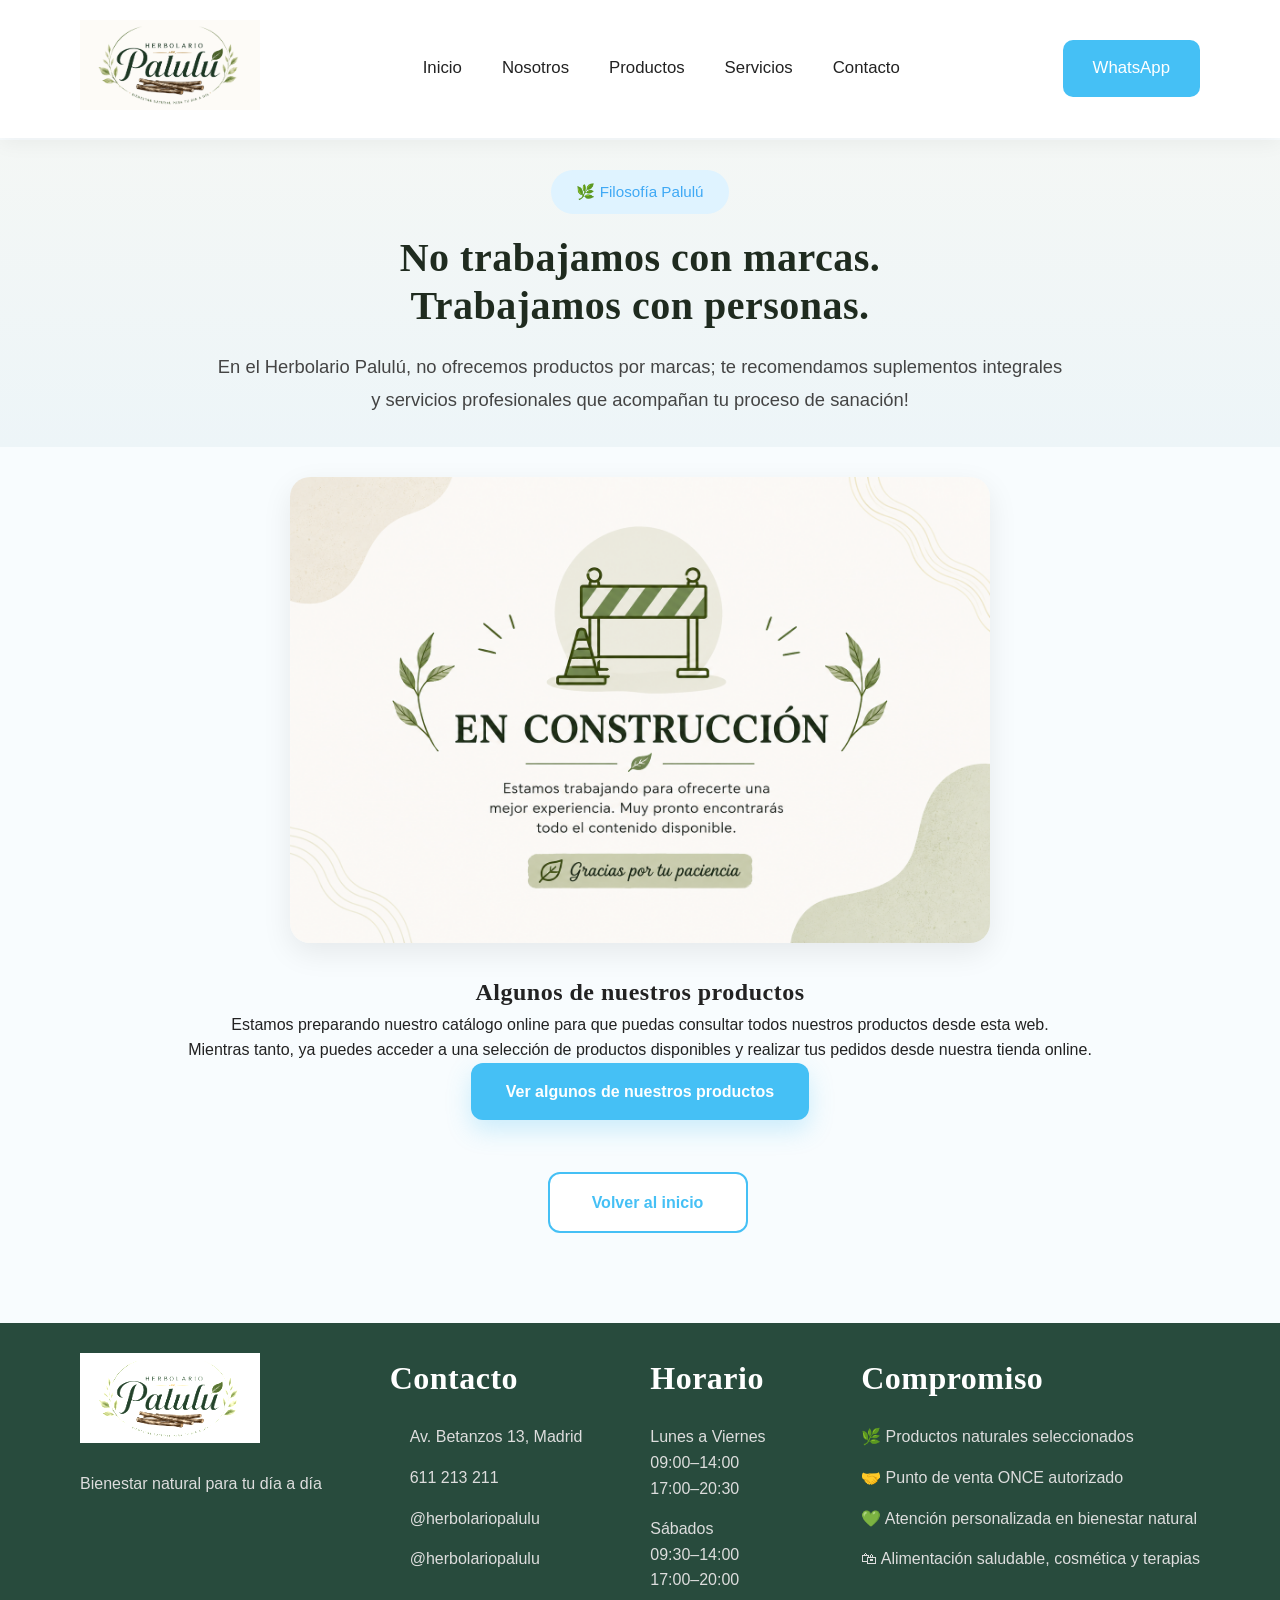
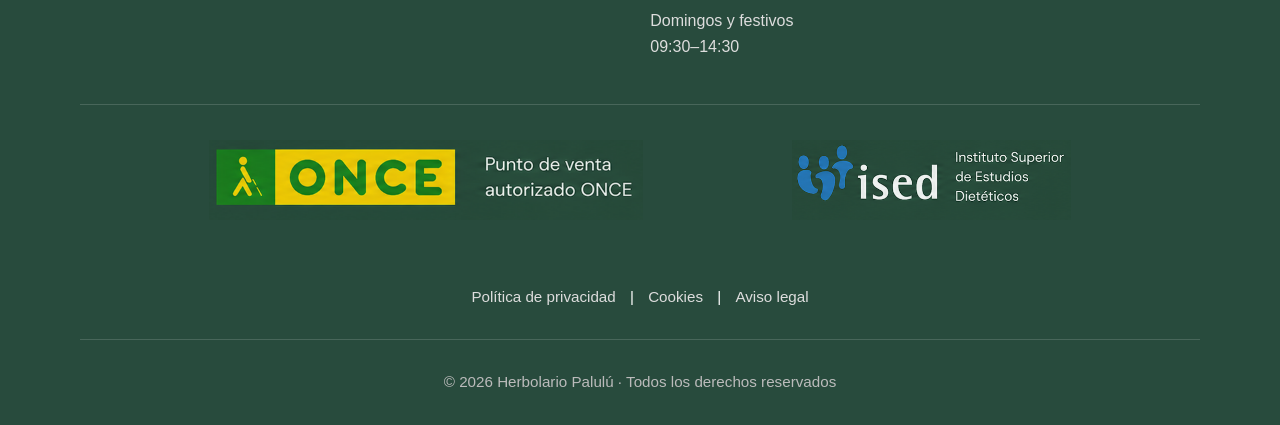
<file: pages/productos.html>
<!DOCTYPE html>

<html lang="es">

<head>

<meta charset="UTF-8">

<meta

http-equiv="Content-Security-Policy"

content="default-src 'self';
img-src 'self' data: https:;
style-src 'self' 'unsafe-inline' https://fonts.googleapis.com https://cdnjs.cloudflare.com;
font-src https://fonts.gstatic.com https://cdnjs.cloudflare.com;
script-src 'self';">

<meta
name="viewport"
content="width=device-width, initial-scale=1.0">


<title>

Productos | Herbolario Palulú

</title>


<link
rel="stylesheet"
href="../css/styles.css">

<link
rel="icon"
type="image/png"
href="../img/logo/favicon.png">

</head>



<body>


<header>


<nav class="navbar">

<div class="logo">

<img
src="../img/logo/logo.png"
alt="Herbolario Palulú">

</div>


<button class="menu-toggle">

☰

</button>


<ul class="nav-links">

<li><a href="../index.html">Inicio</a></li>

<li><a href="nosotros.html">Nosotros</a></li>

<li><a href="productos.html">Productos</a></li>

<li><a href="servicios.html">Servicios</a></li>

<li><a href="contacto.html">Contacto</a></li>

</ul>


<a
href="https://wa.me/34611213211"
target="_blank"
class="btn-whatsapp">

WhatsApp

</a>

</nav>

</header>

<section class="productos-banner">

<div class="productos-banner-content">

<span class="banner-tag">

🌿 Filosofía Palulú

</span>


<h1>

No trabajamos con marcas.
<br>

Trabajamos con personas.

</h1>


<p>

En el Herbolario Palulú, no ofrecemos productos por marcas; te recomendamos suplementos integrales y servicios profesionales que acompañan tu proceso de sanación!

</p>


</div>

</section>


<section class="construction">

    <img src="../img/construction/under-construction.png"
         alt="Catálogo en desarrollo">

    <h2>Algunos de nuestros productos</h2>

    <p>
        Estamos preparando nuestro catálogo online para que puedas consultar
        todos nuestros productos desde esta web.
    </p>

    <p>
        Mientras tanto, ya puedes acceder a una selección de productos
        disponibles y realizar tus pedidos desde nuestra tienda online.
    </p>

    <a href="https://herbolario-palulu.jumpseller.com/"
       target="_blank"
       rel="noopener noreferrer"
       class="btn">
        Ver algunos de nuestros productos
    </a>

    <br><br>

    <a href="../index.html" class="btn-secondary">
        Volver al inicio
    </a>

</section>

<footer>


<div class="footer-container">



<!-- LOGO -->

<div class="footer-brand">

<img
src="../img/logo/logo.png"
alt="Herbolario Palulú">


<p>

Bienestar natural para tu día a día

</p>

</div>




<!-- CONTACTO -->

<div class="footer-info">


<h3>

Contacto

</h3>


<p>

<i class="fa-solid fa-location-dot"></i>

Av. Betanzos 13, Madrid

</p>


<p>

<i class="fa-brands fa-whatsapp"></i>

<a
href="https://wa.me/34611213211"
target="_blank"
rel="noopener noreferrer">

611 213 211

</a>

</p>


<p>

<i class="fa-brands fa-instagram"></i>

<a
href="https://www.instagram.com/herbolario_palulu/"
target="_blank"
rel="noopener noreferrer">

@herbolariopalulu

</a>

</p>

<p>

<i class="fa-brands fa-tiktok"></i>

<a
href="https://www.tiktok.com/@herbolariopalulu?_r=1&_t=ZN-96WQTfAhrBm"

target="_blank"

rel="noopener noreferrer">

@herbolariopalulu

</a>

</p>


</div>




<!-- HORARIOS -->

<div class="footer-info">


<h3>

Horario

</h3>


<p>
Lunes a Viernes
<br>
09:00–14:00
<br>
17:00–20:30
</p>


<p>
Sábados
<br>
09:30–14:00
<br>
17:00–20:00
</p>


<p>
Domingos y festivos
<br>
09:30–14:30
</p>


</div>




<!-- COMPROMISO -->

<div class="footer-info">


<h3>

Compromiso

</h3>


<p>
🌿 Productos naturales seleccionados
</p>


<p>
🤝 Punto de venta ONCE autorizado
</p>


<p>
💚 Atención personalizada en bienestar natural
</p>


<p>
🛍 Alimentación saludable, cosmética y terapias
</p>


</div>



</div>



<!-- CERTIFICACIONES -->

<div class="footer-certificaciones">

<img
src="../img/certificaciones/once.jpg"
alt="Instituto Superior de Estudios Dietéticos">

<img
src="../img/certificaciones/ised.jpg"
alt="Punto de venta autorizado ONCE">
</div>

<div class="footer-legal">

<a href="../pages/privacidad.html">
Política de privacidad
</a>

|

<a href="../pages/cookies.html">
Cookies
</a>

|

<a href="../pages/aviso-legal.html">
Aviso legal
</a>

</div>

<div class="footer-bottom">


<p>

© 2026 Herbolario Palulú · Todos los derechos reservados

</p>


</div>


</footer>



<script src="../js/menu.js"></script>
</body>

</html>
</file>
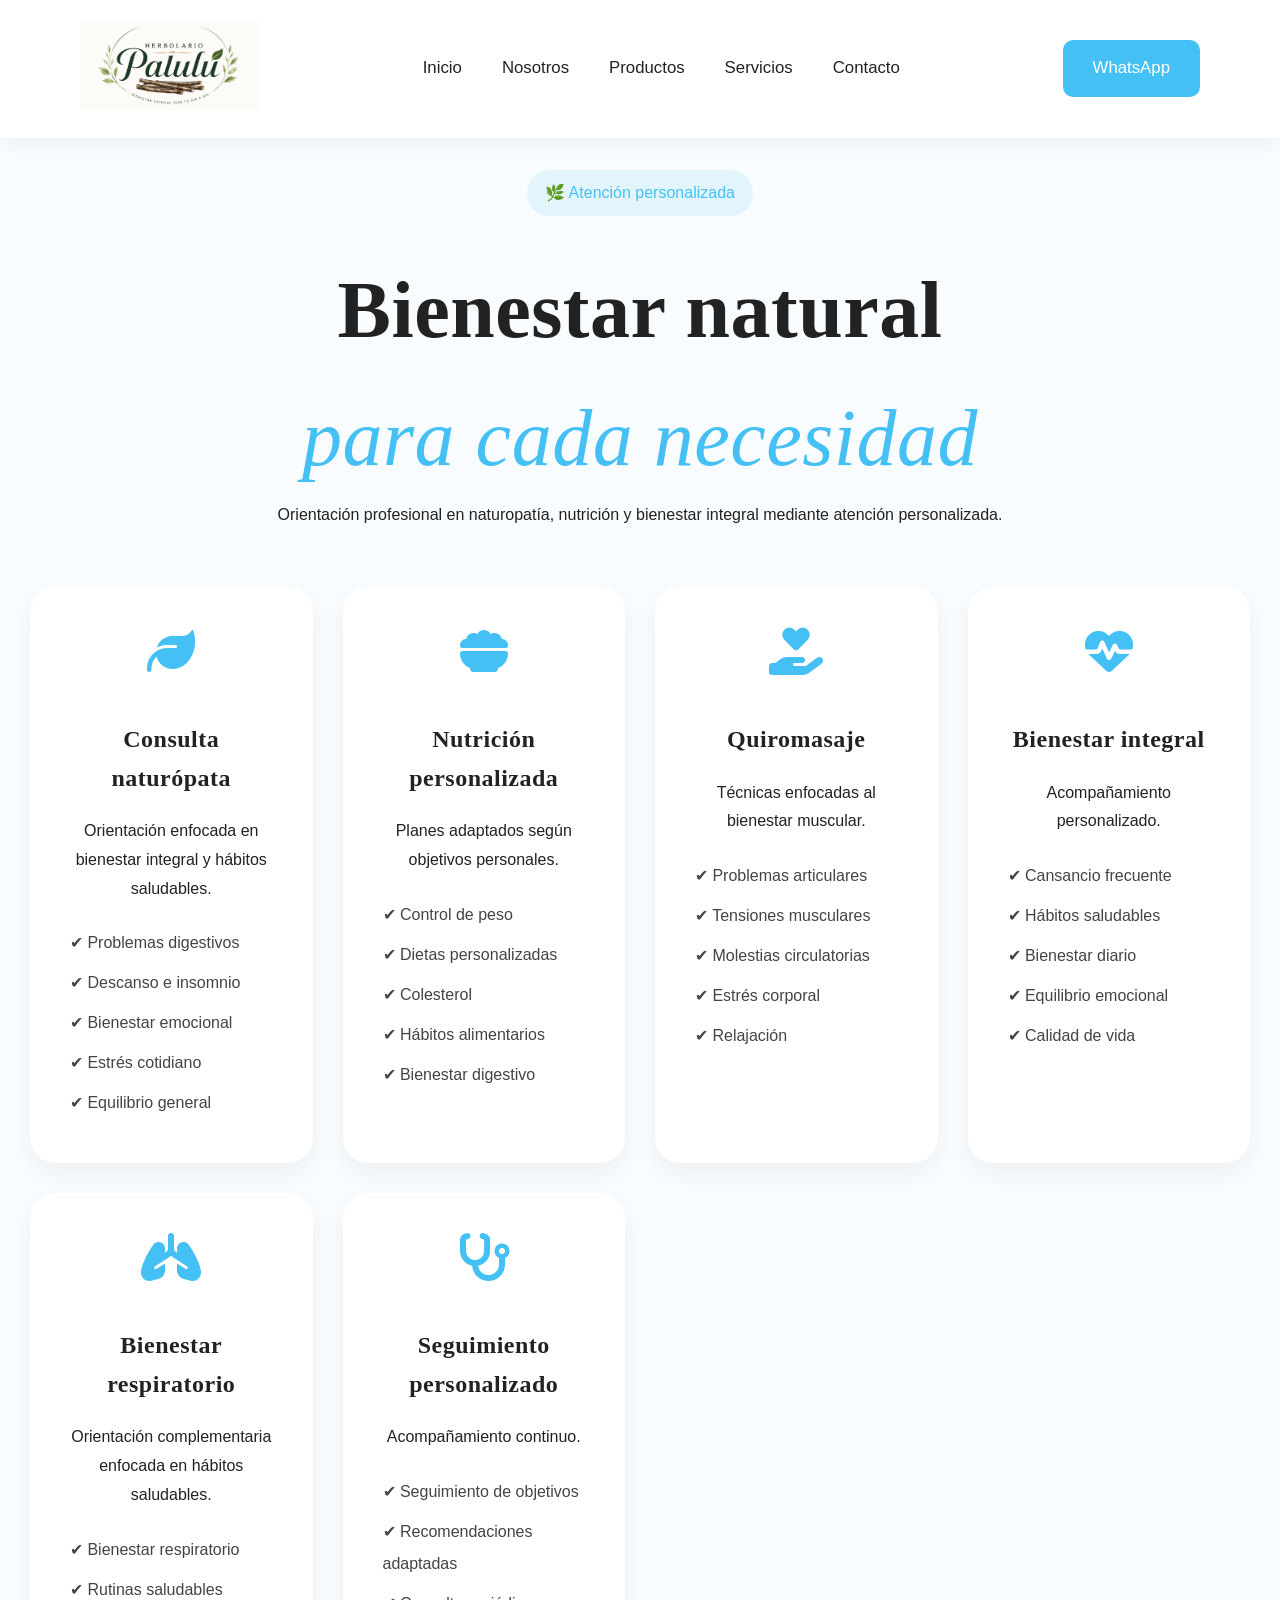
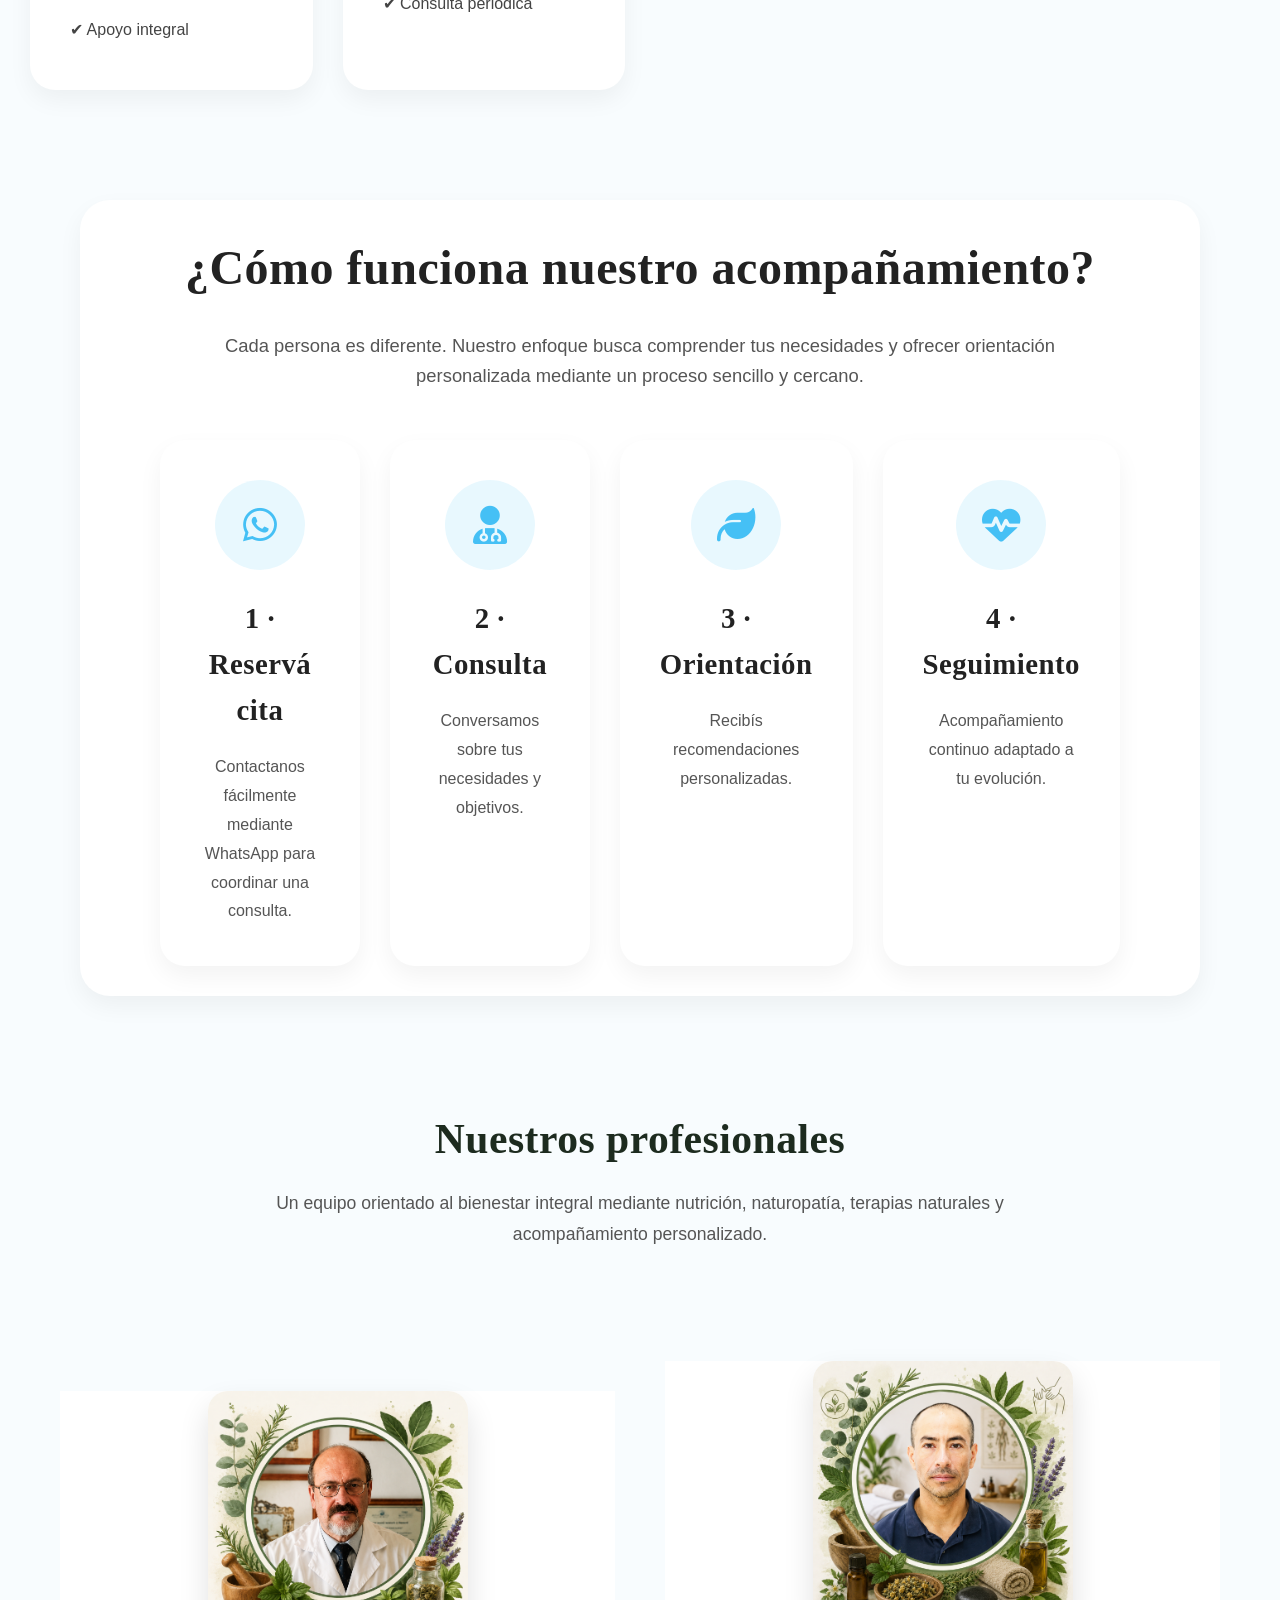
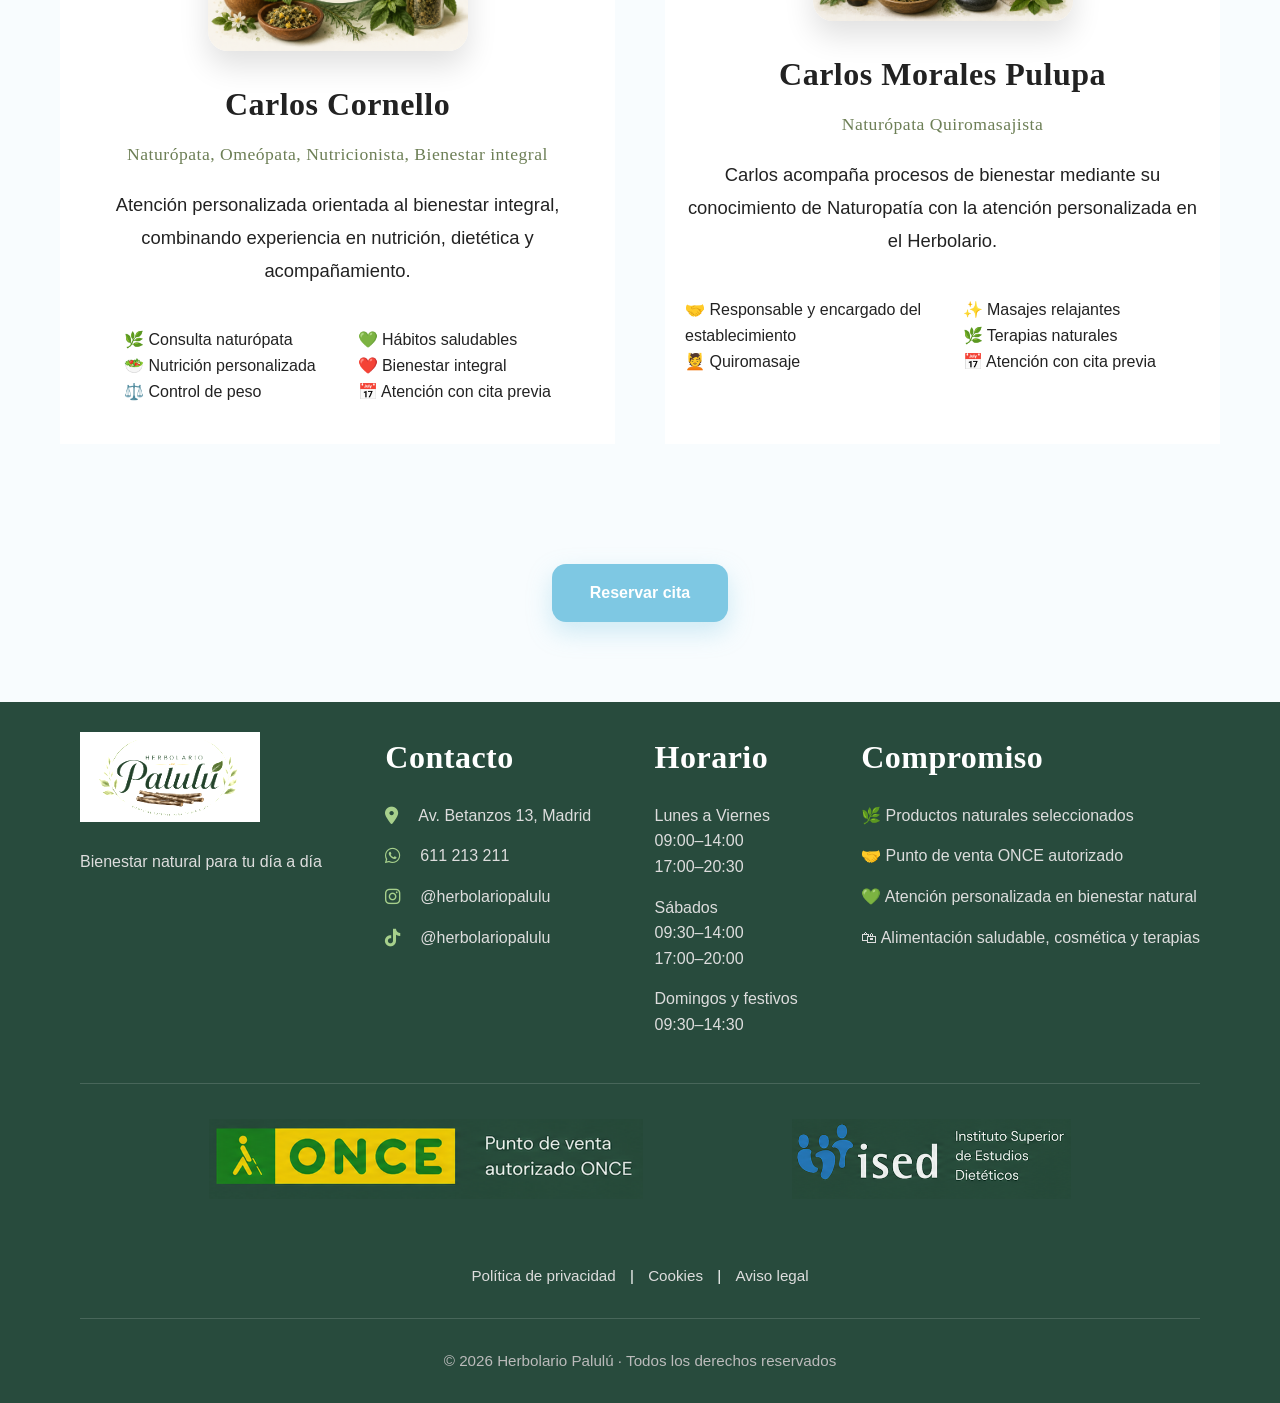
<file: pages/servicios.html>
<!DOCTYPE html>
<html lang="es">

<head>

<meta charset="UTF-8">

<meta

http-equiv="Content-Security-Policy"

content="default-src 'self';
img-src 'self' data: https:;
style-src 'self' 'unsafe-inline' https://fonts.googleapis.com https://cdnjs.cloudflare.com;
font-src https://fonts.gstatic.com https://cdnjs.cloudflare.com;
script-src 'self';">

<meta
name="description"
content="Servicios de naturopatía, nutrición personalizada, bienestar integral y orientación natural en Madrid. Atención profesional en Herbolario Palulú.">

<meta name="viewport"
content="width=device-width, initial-scale=1.0">

<title>

Servicios | Herbolario Palulú

</title>


<link
rel="stylesheet"
href="../css/styles.css">

<link
rel="icon"
type="image/png"
href="../img/logo/favicon.png">

<link
rel="stylesheet"
href="https://cdnjs.cloudflare.com/ajax/libs/font-awesome/6.5.1/css/all.min.css">

</head>


<body>


<header>

<nav class="navbar">

<div class="logo">

<img
src="../img/logo/logo.png"
alt="Herbolario Palulú">

</div>


<button class="menu-toggle">

☰

</button>


<ul class="nav-links">

<li><a href="../index.html">Inicio</a></li>

<li><a href="nosotros.html">Nosotros</a></li>

<li><a href="productos.html">Productos</a></li>

<li><a href="servicios.html">Servicios</a></li>

<li><a href="contacto.html">Contacto</a></li>

</ul>


<a
href="https://wa.me/34611213211"
target="_blank"
class="btn-whatsapp">

WhatsApp

</a>

</nav>

</header>




<section class="servicios-hero">


<div class="hero-tag">

🌿 Atención personalizada

</div>


<h1>

Bienestar natural

<span>

para cada necesidad

</span>

</h1>



<p>

Orientación profesional en naturopatía, nutrición y bienestar integral mediante atención personalizada.

</p>


</section>






<section class="servicios-grid">


<div class="service-card">

<i class="fa-solid fa-leaf service-icon"></i>

<h2>

Consulta naturópata

</h2>


<p>

Orientación enfocada en bienestar integral y hábitos saludables.

</p>


<ul>

<li>✔ Problemas digestivos</li>

<li>✔ Descanso e insomnio</li>

<li>✔ Bienestar emocional</li>

<li>✔ Estrés cotidiano</li>

<li>✔ Equilibrio general</li>

</ul>


</div>





<div class="service-card">

<i class="fa-solid fa-bowl-food service-icon"></i>

<h2>

Nutrición personalizada

</h2>


<p>

Planes adaptados según objetivos personales.

</p>


<ul>

<li>✔ Control de peso</li>

<li>✔ Dietas personalizadas</li>

<li>✔ Colesterol</li>

<li>✔ Hábitos alimentarios</li>

<li>✔ Bienestar digestivo</li>

</ul>


</div>







<div class="service-card">

<i class="fa-solid fa-hand-holding-heart service-icon"></i>

<h2>

Quiromasaje

</h2>


<p>

Técnicas enfocadas al bienestar muscular.

</p>


<ul>

<li>✔ Problemas articulares</li>

<li>✔ Tensiones musculares</li>

<li>✔ Molestias circulatorias</li>

<li>✔ Estrés corporal</li>

<li>✔ Relajación</li>

</ul>


</div>








<div class="service-card">

<i class="fa-solid fa-heart-pulse service-icon"></i>

<h2>

Bienestar integral

</h2>


<p>

Acompañamiento personalizado.

</p>


<ul>

<li>✔ Cansancio frecuente</li>

<li>✔ Hábitos saludables</li>

<li>✔ Bienestar diario</li>

<li>✔ Equilibrio emocional</li>

<li>✔ Calidad de vida</li>

</ul>


</div>








<div class="service-card">

<i class="fa-solid fa-lungs service-icon"></i>

<h2>

Bienestar respiratorio

</h2>


<p>

Orientación complementaria enfocada en hábitos saludables.

</p>


<ul>

<li>✔ Bienestar respiratorio</li>

<li>✔ Rutinas saludables</li>

<li>✔ Apoyo integral</li>

</ul>


</div>







<div class="service-card">

<i class="fa-solid fa-stethoscope service-icon"></i>

<h2>

Seguimiento personalizado

</h2>


<p>

Acompañamiento continuo.

</p>


<ul>

<li>✔ Seguimiento de objetivos</li>

<li>✔ Recomendaciones adaptadas</li>

<li>✔ Consulta periódica</li>

</ul>


</div>



</section>






<section class="proceso">


<h2>

¿Cómo funciona nuestro acompañamiento?

</h2>


<p class="proceso-texto">

Cada persona es diferente. Nuestro enfoque busca comprender tus necesidades y ofrecer orientación personalizada mediante un proceso sencillo y cercano.

</p>



<div class="proceso-grid">



<div class="proceso-card">

<div class="proceso-icon">

<i class="fa-brands fa-whatsapp"></i>

</div>


<h3>

1 · Reservá cita

</h3>


<p>

Contactanos fácilmente mediante WhatsApp para coordinar una consulta.

</p>

</div>






<div class="proceso-card">

<div class="proceso-icon">

<i class="fa-solid fa-user-doctor"></i>

</div>


<h3>

2 · Consulta

</h3>


<p>

Conversamos sobre tus necesidades y objetivos.

</p>

</div>








<div class="proceso-card">

<div class="proceso-icon">

<i class="fa-solid fa-leaf"></i>

</div>


<h3>

3 · Orientación

</h3>


<p>

Recibís recomendaciones personalizadas.

</p>

</div>









<div class="proceso-card">

<div class="proceso-icon">

<i class="fa-solid fa-heart-pulse"></i>

</div>


<h3>

4 · Seguimiento

</h3>


<p>

Acompañamiento continuo adaptado a tu evolución.

</p>

</div>



</div>

</section>








<section class="equipo-titulo">

<h2>

Nuestros profesionales

</h2>


<p>

Un equipo orientado al bienestar integral mediante nutrición,
naturopatía, terapias naturales y acompañamiento personalizado.

</p>

</section>



<section class="equipo-profesionales">


<div class="doctor">

<div class="doctor-img">

<img
src="../img/doctor/dr-carlos.jpg"
alt="Dr Carlos Cornello">

</div>


<div class="doctor-info">


<h2>

Carlos Cornello

</h2>


<h3>

Naturópata, Omeópata, Nutricionista, Bienestar integral

</h3>


<p>

Atención personalizada orientada al bienestar integral,
combinando experiencia en nutrición, dietética
y acompañamiento.

</p>


<ul class="doctor-list">

<li>🌿 Consulta naturópata</li>

<li>🥗 Nutrición personalizada</li>

<li>⚖️ Control de peso</li>

<li>💚 Hábitos saludables</li>

<li>❤️ Bienestar integral</li>

<li>📅 Atención con cita previa</li>

</ul>

</div>

</div>

<div class="doctor">

<div class="doctor-img">

<img
src="../img/doctor/carlos-morales.jpg"
alt="Carlos Morales Pulupa">

</div>


<div class="doctor-info">


<h2>

Carlos Morales Pulupa

</h2>


<h3>

Naturópata Quiromasajista

</h3>


<p>

Carlos acompaña procesos de bienestar mediante 
su conocimiento de Naturopatía con la atención 
personalizada en el Herbolario.

</p>


<ul class="doctor-list">

<li>🤝 Responsable y encargado del establecimiento</li>

<li>💆 Quiromasaje</li>

<li>✨ Masajes relajantes</li>

<li>🌿 Terapias naturales</li>

<li>📅 Atención con cita previa</li>

</ul>

</div>

</div>


</section>




<div class="equipo-btn">

<a
href="https://wa.me/34611213211?text=Hola%20👋,%20quisiera%20reservar%20una%20cita.%20Me%20interesa:%0A%0A- Nutrición%20/%20Dietética%0A- Naturopatía%0A- Quiromasaje%0A- Otro%0A%0AMi%20nombre%20es:"
class="btn-equipo">

Reservar cita

</a>

</div>

</div>


</div>


</section>

<footer>


<div class="footer-container">



<!-- LOGO -->

<div class="footer-brand">

<img
src="../img/logo/logo.png"
alt="Herbolario Palulú">


<p>

Bienestar natural para tu día a día

</p>

</div>




<!-- CONTACTO -->

<div class="footer-info">


<h3>

Contacto

</h3>


<p>

<i class="fa-solid fa-location-dot"></i>

Av. Betanzos 13, Madrid

</p>


<p>

<i class="fa-brands fa-whatsapp"></i>

<a
href="https://wa.me/34611213211"
target="_blank"
rel="noopener noreferrer">

611 213 211

</a>

</p>


<p>

<i class="fa-brands fa-instagram"></i>

<a
href="https://www.instagram.com/herbolario_palulu/"
target="_blank"
rel="noopener noreferrer">

@herbolariopalulu

</a>

</p>

<p>

<i class="fa-brands fa-tiktok"></i>

<a
href="https://www.tiktok.com/@herbolariopalulu?_r=1&_t=ZN-96WQTfAhrBm"

target="_blank"

rel="noopener noreferrer">

@herbolariopalulu

</a>

</p>


</div>




<!-- HORARIOS -->

<div class="footer-info">


<h3>

Horario

</h3>


<p>
Lunes a Viernes
<br>
09:00–14:00
<br>
17:00–20:30
</p>


<p>
Sábados
<br>
09:30–14:00
<br>
17:00–20:00
</p>


<p>
Domingos y festivos
<br>
09:30–14:30
</p>


</div>




<!-- COMPROMISO -->

<div class="footer-info">


<h3>

Compromiso

</h3>


<p>
🌿 Productos naturales seleccionados
</p>


<p>
🤝 Punto de venta ONCE autorizado
</p>


<p>
💚 Atención personalizada en bienestar natural
</p>


<p>
🛍 Alimentación saludable, cosmética y terapias
</p>


</div>



</div>



<!-- CERTIFICACIONES -->

<div class="footer-certificaciones">

<img
src="../img/certificaciones/once.jpg"
alt="Instituto Superior de Estudios Dietéticos">

<img
src="../img/certificaciones/ised.jpg"
alt="Punto de venta autorizado ONCE">
</div>

<div class="footer-legal">

<a href="../pages/privacidad.html">
Política de privacidad
</a>

|

<a href="../pages/cookies.html">
Cookies
</a>

|

<a href="../pages/aviso-legal.html">
Aviso legal
</a>

</div>

<div class="footer-bottom">


<p>

© 2026 Herbolario Palulú · Todos los derechos reservados

</p>


</div>


</footer>

<script src="../js/menu.js"></script>
</body>

</html>
</file>
<file: css/styles.css>
@import url('https://fonts.googleapis.com/css2?family=Cormorant+Garamond:wght@400;500;600;700&family=Inter:wght@300;400;500;600&display=swap');

html,
body{
overflow-x:hidden;
}

/* RESET */

*{
margin:0;
padding:0;
box-sizing:border-box;
}

:root{
--color-principal:#45C0F5;
--color-principal-hover:#2AA8E0;
--fondo-suave:#EEF8FD;
}

/* GENERAL */

body{

font-family:'Inter',sans-serif;

background:#F8FCFE;

color:#222;

line-height:1.6;

padding-top:

140px;

}



h1,
h2,
h3,
.logo{

font-family:

'Cormorant Garamond',
serif;

letter-spacing:

0.5px;

}



/* BOTONES */

.btn{

background:var(--color-principal);

color:white;

padding:16px 35px;

border-radius:12px;

text-decoration:none;

display:inline-flex;

align-items:center;

justify-content:center;

gap:8px;

font-weight:600;

transition:0.3s;

box-shadow:
0 10px 25px rgba(
69,
192,
245,
0.25);

min-width:200px;

text-align:center;

}


.btn:hover{

background:

var(--color-principal-hover);

transform:

translateY(-3px);

}



.btn-secondary{

background:white;

border:

2px solid var(--color-principal);

padding:

16px 35px;

border-radius:

12px;

text-decoration:none;

color:

var(--color-principal);

display:inline-flex;

justify-content:center;

align-items:center;

min-width:200px;

transition:

0.3s;

font-weight:600;

}


.btn-secondary:hover{

background:

var(--color-principal);

color:white;

transform:

translateY(-3px);

}

.hero-buttons,
.doctor-buttons,
.equipo-btn,
.cta-home{

display:flex;

justify-content:center;

align-items:center;

gap:20px;

flex-wrap:wrap;

}

@media(max-width:768px){

.btn,
.btn-secondary,
.btn-equipo{

width:100%;

max-width:280px;

margin:auto;

}

}


/* NAVBAR */

.navbar{

display:flex;
justify-content:space-between;
align-items:center;

padding:

20px 80px;

background:

rgba(255,255,255,.95);

backdrop-filter:

blur(10px);

box-shadow:

0 5px 20px rgba(0,0,0,.05);


position:

fixed;

top:

0;

left:

0;

width:

100%;

z-index:

9999;

transition:

0.3s;

}



.logo img{

height:

90px;

}



.navbar ul{

display:flex;

gap:

40px;

list-style:none;

}



.navbar a{

text-decoration:none;

color:

#222;

font-size:

1.05rem;

font-weight:

500;

transition:

0.3s;

}



.navbar a:hover{

color:

var(--color-principal);

}



.btn-whatsapp{

background:

var(--color-principal);

color:

white !important;

padding:

15px 30px;

border-radius:

10px;

transition:

0.3s;

}



.btn-whatsapp:hover{

transform:

translateY(-3px);

}


/* HERO */

.hero{

display:flex;

align-items:center;

justify-content:space-between;

padding:

50px 5%;

gap:

60px;

background:var(--fondo-suave);

min-height:

80vh;

}



.hero-left{

flex:1;

max-width:

650px;

}



.hero-tag{

display:inline-block;

padding:

10px 18px;

background:

rgba(69,192,245,.12);

border-radius:

30px;

margin-bottom:

30px;

color:

var(--color-principal);

}



.hero-left h1{

font-size:

5rem;

line-height:

1;

margin-bottom:

25px;

}



.hero-left span{

display:block;

font-style:

italic;

font-weight:

300;

color:

var(--color-principal);

}



.hero-left p{

font-size:

1.3rem;

margin-bottom:

30px;

color:

#444;

}



.hero-buttons{

display:flex;

gap:

20px;

flex-wrap:

wrap;

}



.hero-right{

flex:1;

display:flex;

flex-direction:column;

justify-content:center;

align-items:center;

gap:40px;

}



.hero-right img{

width:

100%;

max-width:

750px;   /* límite real */

height:

auto;    /* MUY IMPORTANTE */

object-fit:

contain;

display:

block;

margin:

auto;

border-radius:

30px;

box-shadow:

0 20px 40px rgba(0,0,0,.08);

}



/* INFO HERO */

.hero-info{

margin-top:

40px;

display:flex;

gap:

25px;

flex-wrap:

wrap;

font-size:

0.95rem;

color:

#555;

}



.hero-info p{

background:

white;

padding:

12px 18px;

border-radius:

30px;

box-shadow:

0 5px 15px rgba(0,0,0,.05);

}



/* BENEFICIOS */

.beneficios{

display:flex;

justify-content:

space-around;

padding:

50px;

background:

white;

margin:

50px;

border-radius:

25px;

box-shadow:

0 10px 30px rgba(0,0,0,.05);

}



/* NOSOTROS */

.nosotros-hero{

padding:

30px 80px 30px;

text-align:center;

}



.nosotros-hero h1{

font-size:

4rem;

margin-bottom:

30px;

}



.nosotros-hero p{

max-width:

900px;

margin:auto;

font-size:

1.3rem;

line-height:

2;

}



.valores{

display:flex;

gap:

30px;

padding:

30px;

}



.valor{

background:

white;

padding:

30px;

border-radius:

20px;

flex:1;

text-align:center;

box-shadow:

0 10px 25px rgba(0,0,0,.04);

}



.mision{

display:flex;

gap:

50px;

align-items:center;

padding:

30px;

}



.mision img{

width:

50%;

border-radius:

25px;

}



/* CONSTRUCTION */

.construction{

display:flex;

flex-direction:column;

justify-content:center;

align-items:center;

text-align:center;

padding: 30px 20px 60px;

}



.construction img{

width: 700px;

max-width:95%;

border-radius:20px;

box-shadow:0 10px 30px rgba(0,0,0,.08);

margin-bottom: 30px;

}



/* SERVICIOS */

.servicios-hero{

padding:

30px 80px 30px;

text-align:center;

}



.servicios-grid{

display:grid;

grid-template-columns:

repeat(4,1fr);

gap:

30px;

padding:

30px;

}



.service-card{

background:

white;

padding:

40px;

border-radius:

25px;

text-align:center;

box-shadow:

0 10px 25px rgba(0,0,0,.05);

transition:

0.3s;

}



.service-card:hover{

transform:

translateY(-5px);

}



.service-card h2{

margin:

20px 0;

}



/* DR */

.doctor{

display:flex;

gap:

80px;

align-items:center;

padding:

30px 30px;

background:

white;

}



.doctor-img{

flex:1;

text-align:center;

}



.doctor-img img{

width:

420px;

max-width:

100%;

}



.doctor-info{

flex:1.5;

}



.doctor-tag{

display:inline-block;

background:

rgba(69,192,245,.12);

padding:

10px 20px;

border-radius:

30px;

margin-bottom:

25px;

color:

var(--color-principal);

}



.doctor-info h2{

font-size:

4rem;

}



.doctor-info p{

font-size:

1.15rem;

line-height:

2;

}



.doctor-list{

list-style:none;

margin:

40px 0;

}



.doctor-buttons{

display:flex;

gap:

20px;

}



/* CONTACTO */

.contacto-hero{

padding:

30px 80px 30px;

text-align:center;

}



.contacto-grid{

display:grid;

grid-template-columns:

repeat(4,1fr);

gap:

30px;

padding:

30px;

}



.contact-card{

background:

white;

padding:

40px;

border-radius:

25px;

box-shadow:

0 10px 25px rgba(0,0,0,.05);

}



.mapa{

padding:

30px;

}



.mapa iframe{

width:

100%;

height:

500px;

border:

0;

border-radius:

25px;

}



.contacto-final{

padding:

30px;

text-align:center;

background:

white;

}


/* FOOTER */



footer{

background:

#284B3D;

color:

white;

padding:

30px 80px 30px;

margin-top:

30px;

}



.footer-container{

display:flex;

justify-content:

space-between;

gap:

60px;

}



.footer-brand{

max-width:

300px;

}



.footer-brand img{

width:

180px;

margin-bottom:

20px;

filter:

brightness(1.2);

}



.footer-brand p{

color:

#ddd;

}



.footer-info h3{

margin-bottom:

20px;

font-size:

2rem;

}



.footer-info p{

margin-bottom:

15px;

color:

#ddd;

}



.footer-bottom{

border-top:

1px solid rgba(255,255,255,.15);

margin-top:

30px;

padding-top:

30px;

text-align:

center;

}



.footer-bottom p{

color:

#bbb;

font-size:

0.95rem;

}

.footer-info i{

margin-right:

10px;

color:

#A7D08C;

font-size:

1.1rem;

}


/* LINKS FOOTER */

.footer-info a{

color:

#ddd;

text-decoration:

none;

transition:

0.3s;

}



.footer-info a:hover{

color:

#A7D08C;

}



/* ICONOS BENEFICIOS */

.benefit-icon{

font-size:

2rem;

color:

var(--color-principal);

margin-bottom:

20px;

display:

block;

}



/* HERO ICON */

.hero-tag i{

margin-right:

8px;

}



/* BOTONES CON ICONOS */

.btn i,
.btn-whatsapp i{

margin-right:

8px;

}



/* FOOTER LINKS MÁS BONITOS */

.footer-info p{

display:

flex;

align-items:

center;

gap:

10px;

}



/* HOVER FOOTER */

.footer-info p:hover{

transform:

translateX(3px);

transition:

0.3s;

}

/* SERVICIOS PREMIUM */

.service-card{

min-height:240px;

}


.service-card p{

line-height:1.8;

margin-top:15px;

}


.doctor-list{

columns:2;

gap:40px;

}


.contacto-final{

background:

linear-gradient(
180deg,
#ffffff,
#F3F7EE
);

}


.valores{

background:

white;

margin:

50px;

border-radius:

25px;

box-shadow:

0 10px 25px rgba(0,0,0,.05);

}


.servicios-hero h1{

font-size:

5rem;

}


.servicios-hero span{

display:block;

font-style:

italic;

font-weight:

300;

color:

var(--color-principal);

}

.service-card ul{

list-style:none;

margin-top:

20px;

text-align:

left;

line-height:

2;

color:

#444;

}


.service-card li{

padding:

4px 0;

}


.service-card{

min-height:

420px;

}

/* ICONOS SERVICIOS */

.service-icon{

font-size:

3rem;

color:

var(--color-principal);

margin-bottom:

25px;

display:

block;

transition:

0.3s;

}


.service-card:hover .service-icon{

transform:

scale(1.15);

color:

var(--color-principal);

}

/* PROCESO */

.proceso{

padding:

30px 80px;

background:

white;

border-radius:

30px;

margin:

80px;

text-align:

center;

box-shadow:

0 10px 25px rgba(0,0,0,.05);

}



.proceso h2{

font-size:

3rem;

margin-bottom:

25px;

}



.proceso-texto{

max-width:

900px;

margin:

auto;

margin-bottom:

30px;

font-size:

1.15rem;

color:

#555;

}



.proceso-grid{

display:flex;

justify-content:

space-between;

gap:

30px;

}



.proceso-card{

flex:

1;

padding:

40px 25px;

background:

#FAFAFA;

border-radius:

25px;

transition:

0.3s;

}



.proceso-card:hover{

transform:

translateY(-8px);

box-shadow:

0 15px 25px rgba(0,0,0,.08);

}



.proceso-icon{

width:

90px;

height:

90px;

background:

rgba(69,192,245,.12);

margin:

auto;

border-radius:

50%;

display:flex;

justify-content:

center;

align-items:

center;

margin-bottom:

25px;

}



.proceso-icon i{

font-size:

2.4rem;

color:

var(--color-principal);

}



.proceso-card h3{

margin-bottom:

20px;

font-size:

1.8rem;

}



.proceso-card p{

color:

#555;

line-height:

1.8;

}

/* HOME NUEVA */



.inicio-ayuda{

padding:30px;

text-align:center;

}



.inicio-ayuda h2{

font-size:3rem;

margin-bottom:20px;

}



.ayuda-grid{

display:grid;

grid-template-columns:repeat(4,1fr);

gap:30px;

margin-top:30px;

}



.ayuda-card{

background:white;

padding:40px;

border-radius:25px;

box-shadow:0 10px 25px rgba(0,0,0,.05);

}



.ayuda-card h3{

margin:20px 0;

}





.doctor-home{

display:flex;

align-items:center;

justify-content:center;

gap:

50px;

padding:

30px;

background:

white;

max-width:

1100px;

margin:

auto;

}



.doctor-home-img img{

width:

260px;      /* más pequeña */

max-width:

100%;

border-radius:

25px;

box-shadow:

0 12px 30px rgba(
0,
0,
0,
0.10);

}



.doctor-home-info{

flex:1;

}





.proceso-home{

padding:30px;

text-align:center;

}



.proceso-grid{

display:grid;

grid-template-columns:repeat(4,1fr);

gap:30px;

margin-top:50px;

}



.proceso-card{

background:white;

padding:40px;

border-radius:25px;

box-shadow:0 10px 25px rgba(0,0,0,.05);

}



.cta-home{

padding:30px;

text-align:center;

background:var(--fondo-suave);

margin-top:30px;

}



.cta-home h2{

font-size:3rem;

margin-bottom:25px;

}



.cta-home p{

margin-bottom:30px;

font-size:1.2rem;

}

.hero-info{

margin-top:

40px;

display:flex;

gap:

25px;

flex-wrap:

wrap;

font-size:

0.95rem;

color:

#555;

}



.hero-info p{

background:

white;

padding:

12px 18px;

border-radius:

30px;

box-shadow:

0 5px 15px rgba(0,0,0,.05);

}

/* PRODUCTOS HOME */



.productos-home{

padding:

30px;

background:

white;

text-align:

center;

}



.productos-home h2{

font-size:

3rem;

margin-bottom:

20px;

}



.productos-home p{

max-width:

900px;

margin:auto;

}



.productos-grid{

display:grid;

grid-template-columns:

repeat(4,1fr);

gap:

30px;

margin:

60px 0;

}



.producto-home-card{

background:

#F8FCFE;

padding:

40px;

border-radius:

25px;

transition:

0.3s;

}



.producto-home-card:hover{

transform:

translateY(-5px);

}



.producto-home-card h3{

margin:

20px 0;

}



.producto-home-card{

font-size:

1.2rem;

}

/* GALERIA */



.galeria-home{

padding:

30px 100px;

text-align:

center;

background:

white;

}



.galeria-home h2{

font-size:

3rem;

margin-bottom:

20px;

}



.galeria-grid{
    display:grid;
    grid-template-columns:repeat(auto-fit,minmax(280px,1fr));
    gap:20px;
    margin-top:30px;
}

.galeria-grid img{
    width:100%;
    border-radius:16px;
    object-fit:cover;
    transition:0.3s;
}

.galeria-grid img:hover{
    transform:scale(1.03);
}

@media (max-width:900px){

.hero,
.doctor,
.footer-container,
.navbar{

flex-direction:column;

}

.productos-grid,
.galeria-grid,
.contacto-grid,
.ayuda-grid{

grid-template-columns:1fr;

}

.hero-left h1{

font-size:3rem;

}
.opiniones-grid{

grid-template-columns:

1fr;

}

}

.hero-badges{

display:flex;

gap:15px;

margin-top:30px;

flex-wrap:wrap;

}

.hero-badges p{

background:white;

padding:

12px 20px;

border-radius:

30px;

box-shadow:

0 5px 15px rgba(0,0,0,.05);

font-size:

0.95rem;

}

.por-que{

padding:

30px;

text-align:

center;

background:

white;

}

.por-que-grid{

display:

grid;

grid-template-columns:

repeat(3,1fr);

gap:

25px;

margin-top:

40px;

}

.por-que-grid div{

background:

#F8FCFE;

padding:

25px;

border-radius:

20px;

}

.confianza{

padding:

30px 100px;

text-align:

center;

background:

white;

}



.confianza-grid{

display:

grid;

grid-template-columns:

repeat(4,1fr);

gap:

30px;

margin-top:

50px;

}



.confianza-grid div{

background:

#F8FCFE;

padding:

35px;

border-radius:

25px;

}

.productos-banner{

background:

linear-gradient(
180deg,
#F4F7F5 0%,
#EDF5F8 100%
);

padding: 30px 20px;

text-align: center;

}



.banner-tag{

display:inline-block;

background:

#DFF3FF;

color:

#3FA9F5;

padding:

10px 25px;

border-radius:

50px;

font-size:

0.95rem;

margin-bottom:

20px;

}



.productos-banner h1{

font-size:

2.5rem;

color:

#1f2b1f;

margin-bottom:

20px;

line-height:

1.2;

}



.productos-banner p{

max-width:

850px;

margin:

0 auto;

font-size:

1.15rem;

line-height:

1.8;

color:

#444;

}

/* HERO CONFIANZA */

.hero-confianza{

margin-top:

40px;

}



.hero-confianza h3{

font-size:

2rem;

margin-bottom:

25px;

text-align:

center;

}



.hero-confianza-grid{

display:

grid;

grid-template-columns:

repeat(2,1fr);

gap:

20px;

}



.hero-confianza-grid div{

background:

white;

padding:

20px;

border-radius:

20px;

text-align:

center;

box-shadow:

0 5px 15px rgba(0,0,0,.05);

transition:

0.3s;

}



.hero-confianza-grid div:hover{

transform:

translateY(-3px);

}



.hero-confianza-grid p{

margin-top:

10px;

font-size:

0.95rem;

}

/* OPINIONES CLIENTES */

.opiniones{

padding:

30px 100px;

text-align:

center;

background:

white;

}



.opiniones h2{

font-size:

3rem;

margin-bottom:

20px;

}



.opiniones-sub{

color:

#666;

margin-bottom:

30px;

font-size:

1.1rem;

}



.opiniones-grid{

display:

grid;

grid-template-columns:

repeat(4,1fr);

gap:

30px;

}



.opinion-card{

background:

#F8FCFE;

padding:

35px;

border-radius:

25px;

box-shadow:

0 10px 25px rgba(0,0,0,.05);

transition:

0.3s;

}



.opinion-card:hover{

transform:

translateY(-5px);

}



.opinion-card p{

margin:

20px 0;

line-height:

1.8;

color:

#444;

font-style:

italic;

}



.opinion-card h4{

font-size:

1rem;

font-weight:

500;

color:

var(--color-principal);

}

/* ========================= */
/* RESPONSIVE MOVIL */
/* ========================= */

@media(max-width:900px){

/* NAVBAR */

.navbar{

padding:

10px 20px;

}


.logo img{

height:

60px;

}


.menu-toggle{

display:block;

font-size:

2rem;

background:none;

border:none;

cursor:pointer;

}



.nav-links{

display:none;

}


.nav-links.active{

display:flex;

flex-direction:

column;

gap:

20px;

margin-top:

20px;

}


.btn-whatsapp{

display:none;

}



/* HERO */

.hero{

flex-direction:

column;

padding:

40px 20px;

text-align:

center;

gap:

40px;

}


.hero-left h1{

font-size:

3rem;

}


.hero-buttons{

flex-direction:

column;

}


.hero-right img{

max-width:

100%;

height:

auto;

}



/* DOCTOR */

.doctor-home{

flex-direction:

column;

padding:

40px 20px;

text-align:

center;

}


.doctor-home-img img{

width:

100%;

max-width:

280px;

}



/* PROCESO */

.proceso-grid{

grid-template-columns:

1fr;

}



/* PRODUCTOS */

.productos-grid{

grid-template-columns:

1fr;

}



/* GALERIA */

.galeria-grid{

grid-template-columns:

1fr;

}



/* OPINIONES */

.opiniones-grid{

grid-template-columns:

1fr;

}



/* CONTACTO */

.contacto-grid{

grid-template-columns:

1fr;

}



/* FOOTER */

.footer-container{

flex-direction:

column;

text-align:

center;

}


body{

padding-top:

30px;

}

}

/* ===========================
   NUESTROS PROFESIONALES
=========================== */

.equipo-titulo{

    text-align:center;

    max-width:800px;

    margin:0 auto 50px auto;

    padding:20px;

}


.equipo-titulo h2{

    font-size:2.5rem;

    color:#1d2b1f;

    margin-bottom:15px;

}


.equipo-titulo p{

    font-size:1.1rem;

    color:#555;

    line-height:1.7;

}



/* ===========================
   BLOQUES PROFESIONALES
=========================== */

.doctor{

    display:flex;

    align-items:center;

    gap:50px;      /* antes había mucho */

    margin:60px auto;   /* reduce separación */

    max-width:1100px;

    padding:0 20px;

}


.doctor-img img{

    width:320px;

    border-radius:20px;

    box-shadow:
    0 12px 30px rgba(0,0,0,.12);

}


.doctor-info{

    flex:1;

}


.doctor-info h2{

    font-size:2.6rem;

    margin-bottom:10px;

}


.doctor-info h3{

    font-size:1.2rem;

    color:#6d7f56;

    margin-bottom:20px;

    font-weight:500;

}


.doctor-info p{

    line-height:1.8;

}



/* Reduce separación entre terapeutas */

.doctor + .doctor{

    margin-top:30px;

}



/* ===========================
   BOTONES
=========================== */

.doctor-buttons{

    margin-top:35px;

}


.doctor-buttons .btn{

    background:#7ec8e3;

    color:white;

    padding:

    14px 28px;

    border-radius:12px;

    text-decoration:none;

    font-weight:600;

    box-shadow:

    0 10px 25px rgba(
    126,
    200,
    227,
    .35);

    transition:.3s;

}


.doctor-buttons .btn:hover{

    transform:

    translateY(-3px);

    background:#68b9d8;

}


.btn-secondary{

    margin-left:15px;

}

/* TITULO */

.equipo-titulo{

text-align:center;

max-width:800px;

margin:auto;

padding:30px 20px;

}


.equipo-titulo h2{

font-size:2.6rem;

margin-bottom:15px;

}


.equipo-titulo p{

font-size:1.1rem;

line-height:1.8;

}



/* GRID PROFESIONALES */

.equipo-profesionales{

display:grid;

grid-template-columns:

repeat(2,1fr);

gap:50px;

max-width:1200px;

margin:

50px auto;

padding:

0 20px;

}



.doctor{

display:block;

text-align:center;

}



.doctor-img img{

width:260px;

border-radius:20px;

box-shadow:

0 15px 30px rgba(
0,
0,
0,
0.12);

margin-bottom:20px;

}



.doctor-info h2{

font-size:2rem;

margin-bottom:10px;

}



.doctor-info h3{

font-size:1.1rem;

color:#6d7f56;

margin-bottom:20px;

}



.doctor-list{

text-align:left;

display:inline-block;

}



/* BOTON CENTRAL */

.equipo-btn{

text-align:center;

margin:

60px 0 80px;

}


.btn-equipo{

background:

#7ec8e3;

padding:

16px 38px;

border-radius:

14px;

color:

white;

text-decoration:none;

font-weight:700;

box-shadow:

0 10px 25px rgba(
126,
200,
227,
0.35);

transition:.3s;

}


.btn-equipo:hover{

background:

#67b9d7;

transform:

translateY(-3px);

}

/* CERTIFICACIONES */

.footer-certificaciones{

display:flex;

justify-content:space-evenly;

align-items:center;

gap:40px;

padding:35px 20px;

margin-top:30px;

border-top:1px solid rgba(255,255,255,.15);
flex-wrap:wrap;

}


.footer-certificaciones img{

max-height:80px;

width:auto;

object-fit:contain;

transition:.3s;

opacity:.95;

}


.footer-certificaciones img:hover{

transform:scale(1.08);

opacity:1;

}



/* MÓVIL */

@media (max-width:768px){

.footer-certificaciones{

gap:25px;

}


.footer-certificaciones img{

max-height:55px;

}

}

/* HISTORIA PALULÚ */

.historia-palulu{

display:flex;

align-items:center;

gap:60px;

padding:30px 10%;

background:#f9f7f2;

}


.historia-img{

flex:1;

}


.historia-img img{

width:100%;

max-width:450px;

border-radius:18px;

box-shadow:

0 15px 40px rgba(0,0,0,.12);

}


.historia-texto{

flex:1;

}


.historia-texto h2{

font-size:2.4rem;

margin-bottom:25px;

color:#284B3D;

}


.historia-texto span{

color:#7A9A5D;

}


.historia-texto p{

line-height:1.9;

margin-bottom:20px;

color:#555;

}



/* móvil */

@media(max-width:900px){

.historia-palulu{

flex-direction:column;

text-align:center;

}

}

@media(max-width:900px){

.equipo-profesionales{

grid-template-columns:
1fr;

gap:40px;

}


.doctor-info{

text-align:center;

}


.doctor-list{

text-align:left;

}


}

@media(max-width:900px){

.servicios-grid{

grid-template-columns:
1fr;

padding:

20px;

}


}

@media(max-width:900px){

.valores{

flex-direction:
column;

margin:

20px;

padding:

20px;

}


}

@media(max-width:900px){

.beneficios{

flex-direction:
column;

gap:

20px;

margin:

20px;

padding:

30px;

}


}

@media (max-width:768px){

.menu-toggle{

display:block;

font-size:2rem;

background:none;

border:none;

cursor:pointer;

color:#284B3D;

}


.nav-links{

display:none;

width:100%;

text-align:center;

}


.nav-links.active{

display:flex;

flex-direction:column;

gap:20px;

margin-top:20px;

}


.btn-whatsapp{

display:none;

}


.navbar{

flex-wrap:wrap;

}

}

.menu-toggle{

display:none;

}

@media(max-width:768px){

.menu-toggle{

display:block;

}

}

@media(max-width:768px){

.logo img{

max-width:140px;

height:auto;

}

}

/* POLITICAS Y AVISOS LEGALES */

.footer-legal{

margin-top:30px;

text-align:center;

font-size:0.95rem;

}


.footer-legal a{

color:#ddd;

text-decoration:none;

margin:0 10px;

transition:.3s;

}


.footer-legal a:hover{

color:#A7D08C;

}

.legal{

max-width:900px;

margin:auto;

padding:

30px 20px 30px;

line-height:

2;

}


.legal h1{

font-size:

3rem;

margin-bottom:

30px;

}


.legal h2{

margin:

40px 0 20px;

}


.legal ul{

padding-left:

20px;

}
</file>
